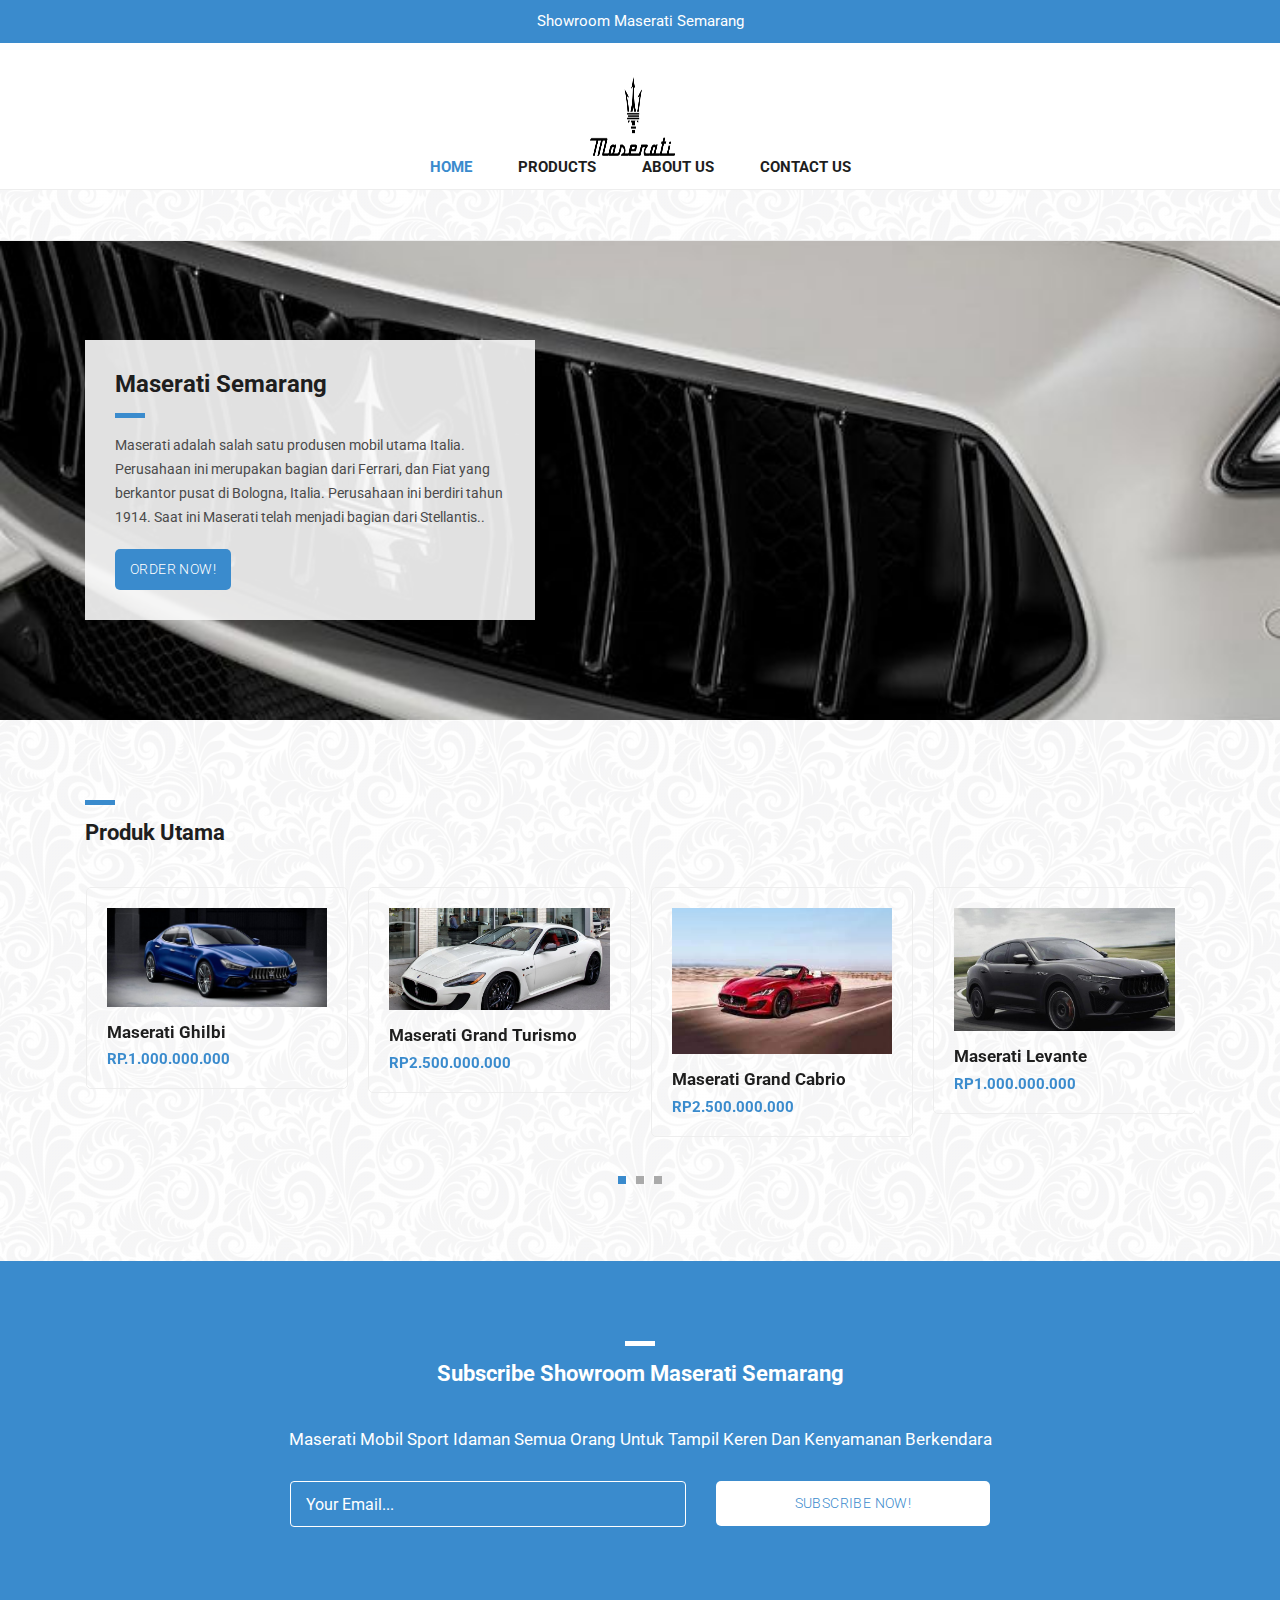
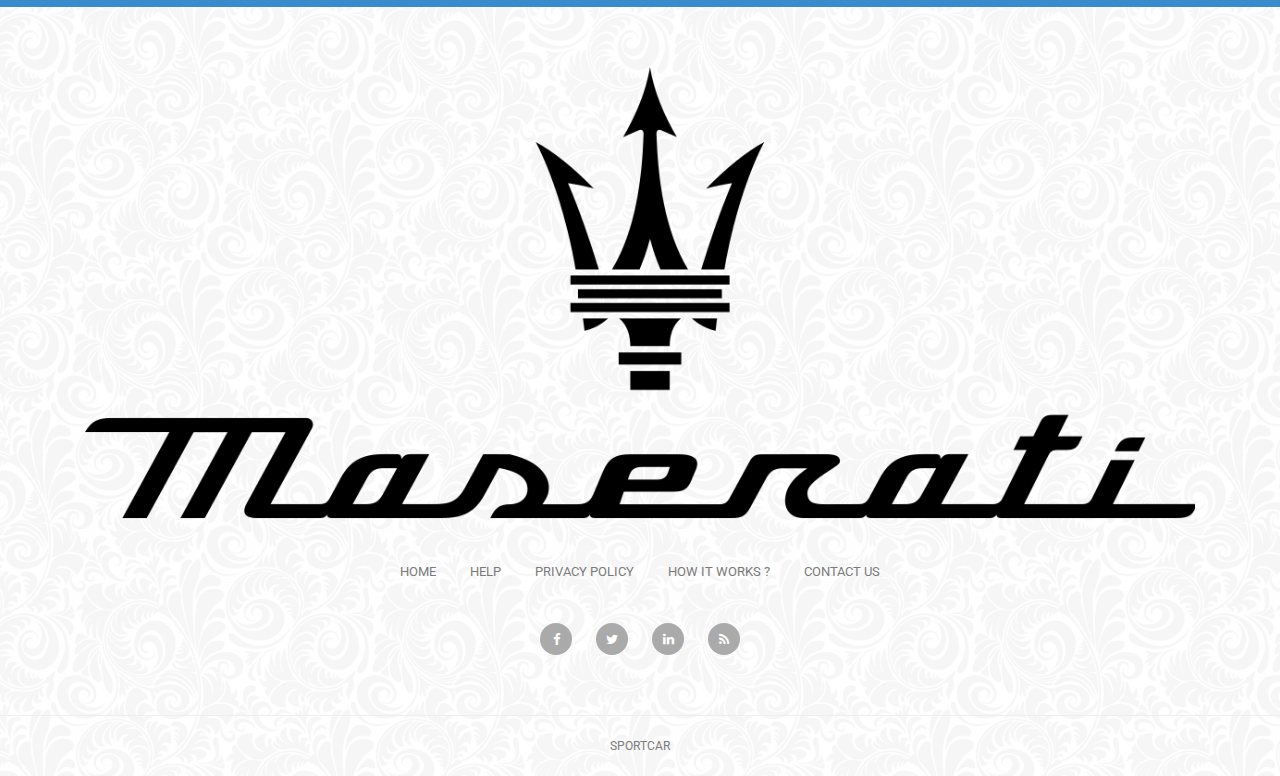
<file: index.html>
<!DOCTYPE html>
<html lang="en">
<body background="assets/images/background-batik-putih-2-300x300-1.png">

  <head>

    <meta charset="utf-8">
    <meta name="viewport" content="width=device-width, initial-scale=1, shrink-to-fit=no">
    <meta name="description" content="">
    <meta name="author" content="">
    <link href="https://fonts.googleapis.com/css?family=Roboto:100,300,400,500,700" rel="stylesheet">

    <title>Page Landing</title>

    <!-- Bootstrap core CSS -->
    <link href="vendor/bootstrap/css/bootstrap.min.css" rel="stylesheet">


    <!-- Additional CSS Files -->
    <link rel="stylesheet" href="assets/css/fontawesome.css">
    <link rel="stylesheet" href="assets/css/tooplate-main.css">
    <link rel="stylesheet" href="assets/css/owl.css">
<!--
Tooplate 2114 Pixie
https://www.tooplate.com/view/2114-pixie
-->
  </head>

  <body>
    
    <!-- Pre Header -->
    <div id="pre-header">
      <div class="container">
        <div class="row">
          <div class="col-md-12">
            <span>Showroom Maserati Semarang</span>
          </div>
        </div>
      </div>
    </div>

    <!-- Navigation -->
    <nav class="navbar navbar-expand-lg navbar-dark bg-dark static-top">
      <div class="container">
        <a class="navbar-brand" href="#"><img src="assets/images/logo.png" alt="" height="80px" width="85"></a>
        <button class="navbar-toggler" type="button" data-toggle="collapse" data-target="#navbarResponsive" aria-controls="navbarResponsive" aria-expanded="false" aria-label="Toggle navigation">
          <span class="navbar-toggler-icon"></span>
        </button>
        <div class="collapse navbar-collapse" id="navbarResponsive">
          <ul class="navbar-nav ml-auto">
            <li class="nav-item active">
              <a class="nav-link" href="index.html">Home
                <span class="sr-only">(current)</span>
              </a>
            </li>
            <li class="nav-item">
              <a class="nav-link" href="products.html">Products</a>
            </li>
            <li class="nav-item">
              <a class="nav-link" href="about.html">About Us</a>
            </li>
            <li class="nav-item">
              <a class="nav-link" href="contact.html">Contact Us</a>
            </li>
          </ul>
        </div>
      </div>
    </nav>

    <!-- Page Content -->
    <!-- Banner Starts Here -->
    <div class="banner">
      <div class="container">
        <div class="row">
          <div class="col-md-12">
            <div class="caption">
              <h2>Maserati Semarang</h2>
              <div class="line-dec"></div>
              <p>Maserati adalah salah satu produsen mobil utama Italia. Perusahaan ini merupakan bagian dari Ferrari, dan Fiat yang berkantor pusat di Bologna, Italia. Perusahaan ini berdiri tahun 1914. Saat ini Maserati telah menjadi bagian dari Stellantis.</a>.</p>
              <div class="main-button">
                <a href="#">Order Now!</a>
              </div>
            </div>
          </div>
        </div>
      </div>
    </div>
	
    <div class="featured-items">
      <div class="container">
        <div class="row">
          <div class="col-md-12">
            <div class="section-heading">
              <div class="line-dec"></div>
              <h1>Produk Utama</h1>
            </div>
          </div>
          <div class="col-md-12">
            <div class="owl-carousel owl-theme">
              <a href="single-product.html">
                <div class="featured-item">
                  <img src="assets/images/item-01.jpeg" alt="Item 1">
                  <h4>Maserati Ghilbi</h4>
                  <h6>RP.1.000.000.000</h6>
                </div>
              </a>
              <a href="single-product.html">
                <div class="featured-item">
                  <img src="assets/images/item-02 (2).jpg" alt="Item 2">
                  <h4>Maserati Grand Turismo</h4>
                  <h6>RP2.500.000.000</h6>
                </div>
              </a>
              <a href="single-product.html">
                <div class="featured-item">
                  <img src="assets/images/item-03 (2).jpg" alt="Item 3"> 
                  <h4>Maserati Grand Cabrio</h4>
                  <h6>RP2.500.000.000</h6>
                </div>
              </a>
              <a href="single-product.html">
                <div class="featured-item">
                  <img src="assets/images/item-04 (2).jpg" alt="Item 4">
                  <h4>Maserati Levante</h4>
                  <h6>RP1.000.000.000</h6>
                </div>
              </a>
              <a href="single-product.html">
                <div class="featured-item">
                  <img src="assets/images/item-05 (2).jpg" alt="Item 5">
                  <h4>Maserati Grand Trofeo</h4>
                  <h6>RP3.000.000.000</h6>
                </div>
              </a>
              <a href="single-product.html">
                <div class="featured-item">
                  <img src="assets/images/item-06 (2).jpg" alt="Item 6">
                  <h4>Maserati MC20</h4>
                  <h6>RP8.000.000.000</h6>
                </div>
              </a>
              <a href="single-product.html">
                <div class="featured-item">
                  <img src="assets/images/item-04 (2).jpg" alt="Item 7">
                  <h4>Maserati Levante</h4>
                  <h6>RP1.000.000.000</h6>
                </div>
              </a>
              <a href="single-product.html">
                <div class="featured-item">
                  <img src="assets/images/item-05 (2).jpg" alt="Item 8">
                  <h4>Maserati Grand Trofeo</h4>
                  <h6>RP3.000.000.000</h6>
                </div>
              </a>
              <a href="single-product.html">
                <div class="featured-item">
                  <img src="assets/images/item-06 (2).jpg" alt="Item 9">
                  <h4>Maserati MC20</h4>
                  <h6>RP.8.000.000.000</h6>
                </div>
              </a>
            </div>
          </div>
        </div>
      </div>
    </div>
    <!-- Featred Ends Here -->


    <!-- Subscribe Form Starts Here -->
    <div class="subscribe-form">
      <div class="container">
        <div class="row">
          <div class="col-md-12">
            <div class="section-heading">
              <div class="line-dec"></div>
              <h1>Subscribe Showroom Maserati Semarang</h1>
            </div>
          </div>
          <div class="col-md-8 offset-md-2">
            <div class="main-content">
              <p>Maserati Mobil Sport Idaman Semua Orang Untuk Tampil Keren Dan Kenyamanan Berkendara</p>
              <div class="container">
                <form id="subscribe" action="" method="get">
                  <div class="row">
                    <div class="col-md-7">
                      <fieldset>
                        <input name="email" type="text" class="form-control" id="email" 
                        onfocus="if(this.value == 'Your Email...') { this.value = ''; }" 
                    	onBlur="if(this.value == '') { this.value = 'Your Email...';}"
                    	value="Your Email..." required="">
                      </fieldset>
                    </div>
                    <div class="col-md-5">
                      <fieldset>
                        <button type="submit" id="form-submit" class="button">Subscribe Now!</button>
                      </fieldset>
                    </div>
                  </div>
                </form>
              </div>
            </div>
          </div>
        </div>
      </div>
    </div>
   
    <div class="footer">
      <div class="container">
        <div class="row">
          <div class="col-md-12">
            <div class="logo">
              <img src="assets/images/logo.png">
            </div>
          </div>
          <div class="col-md-12">
            <div class="footer-menu">
              <ul>
                <li><a href="#">Home</a></li>
                <li><a href="#">Help</a></li>
                <li><a href="#">Privacy Policy</a></li>
                <li><a href="#">How It Works ?</a></li>
                <li><a href="#">Contact Us</a></li>
              </ul>
            </div>
          </div>
          <div class="col-md-12">
            <div class="social-icons">
              <ul>
                <li><a href="#"><i class="fa fa-facebook"></i></a></li>
                <li><a href="#"><i class="fa fa-twitter"></i></a></li>
                <li><a href="#"><i class="fa fa-linkedin"></i></a></li>
                <li><a href="#"><i class="fa fa-rss"></i></a></li>
              </ul>
            </div>
          </div>
        </div>
      </div>
    </div>
    <div class="sub-footer">
      <div class="container">
        <div class="row">
          <div class="col-md-12">
            <div class="copyright-text">
              <p>SportCar 
                </a></p>
            </div>
          </div>
        </div>
      </div>
    </div>
    <!-- Sub Footer Ends Here -->


    <!-- Bootstrap core JavaScript -->
    <script src="vendor/jquery/jquery.min.js"></script>
    <script src="vendor/bootstrap/js/bootstrap.bundle.min.js"></script>


    <!-- Additional Scripts -->
    <script src="assets/js/custom.js"></script>
    <script src="assets/js/owl.js"></script>


    <script language = "text/Javascript"> 
      cleared[0] = cleared[1] = cleared[2] = 0; //set a cleared flag for each field
      function clearField(t){                   //declaring the array outside of the
      if(! cleared[t.id]){                      // function makes it static and global
          cleared[t.id] = 1;  // you could use true and false, but that's more typing
          t.value='';         // with more chance of typos
          t.style.color='#fff';
          }
      }
    </script>


  </body>

</html>
</file>
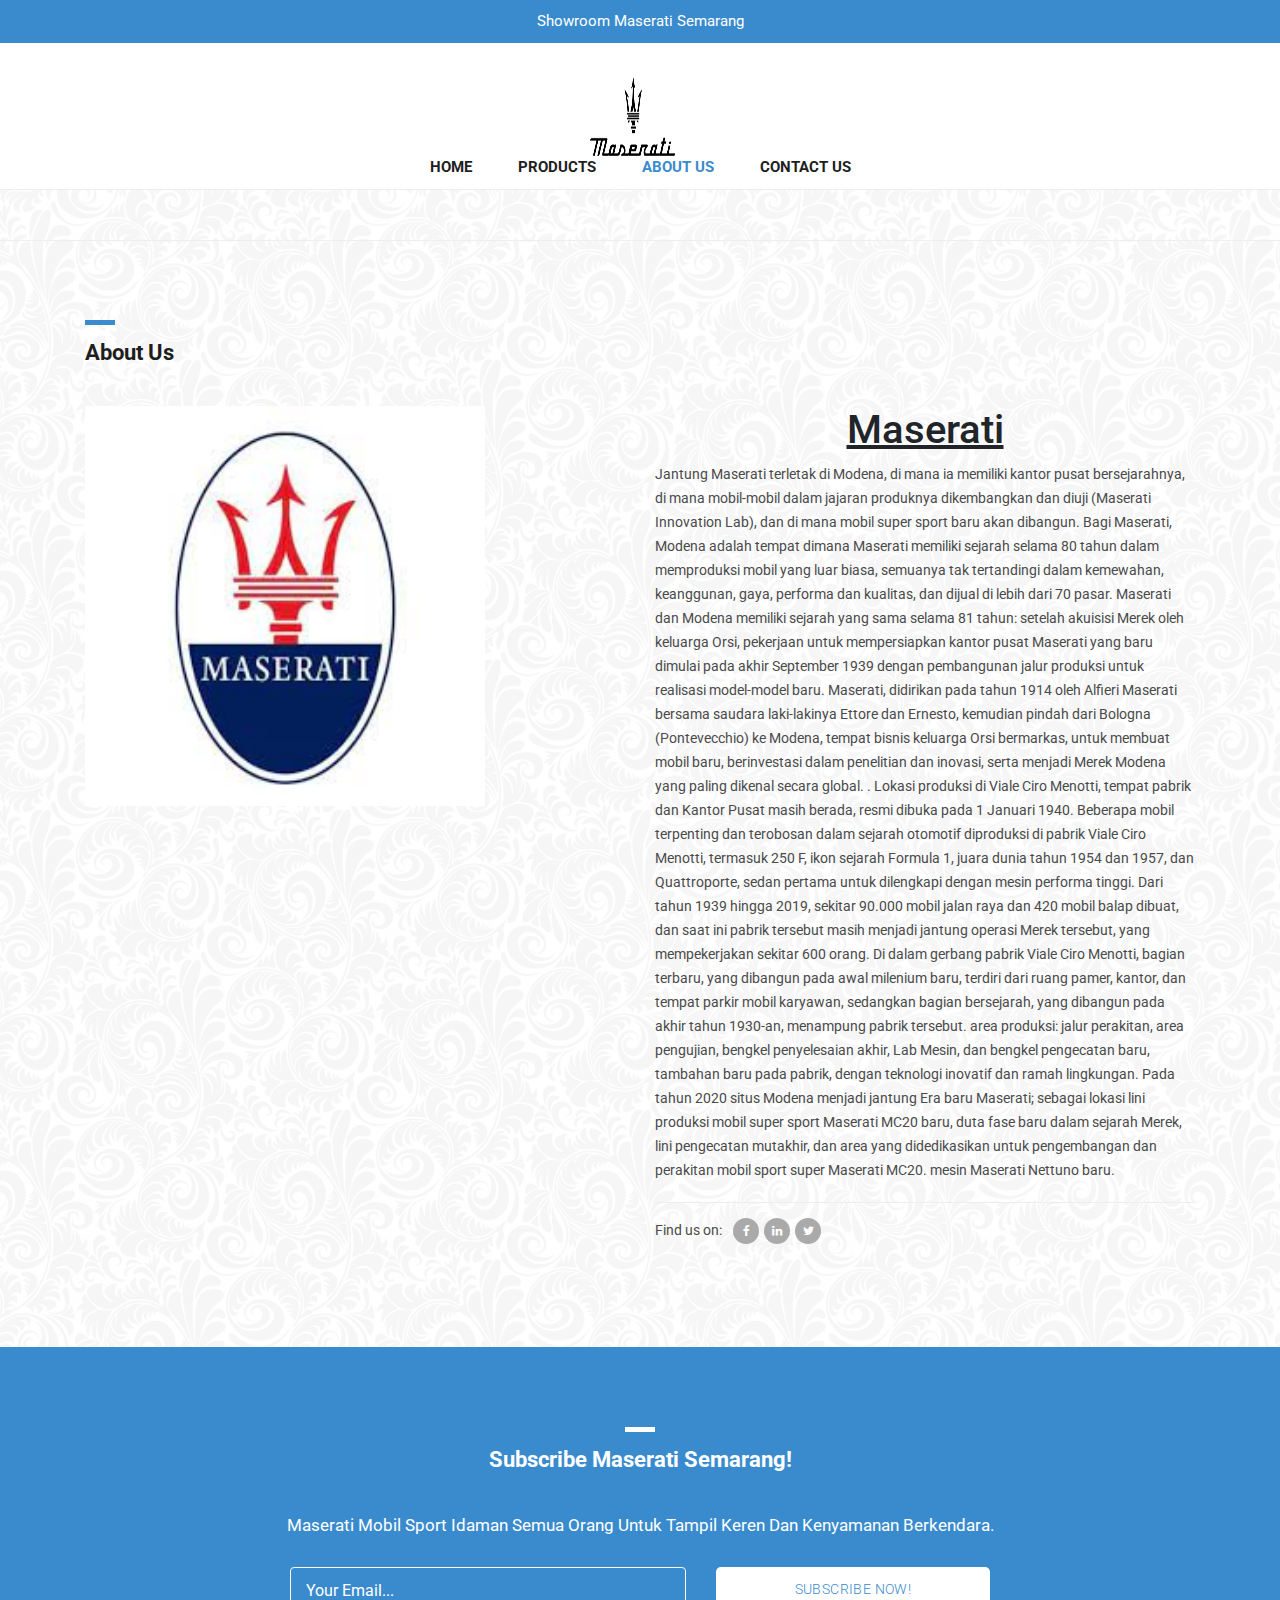
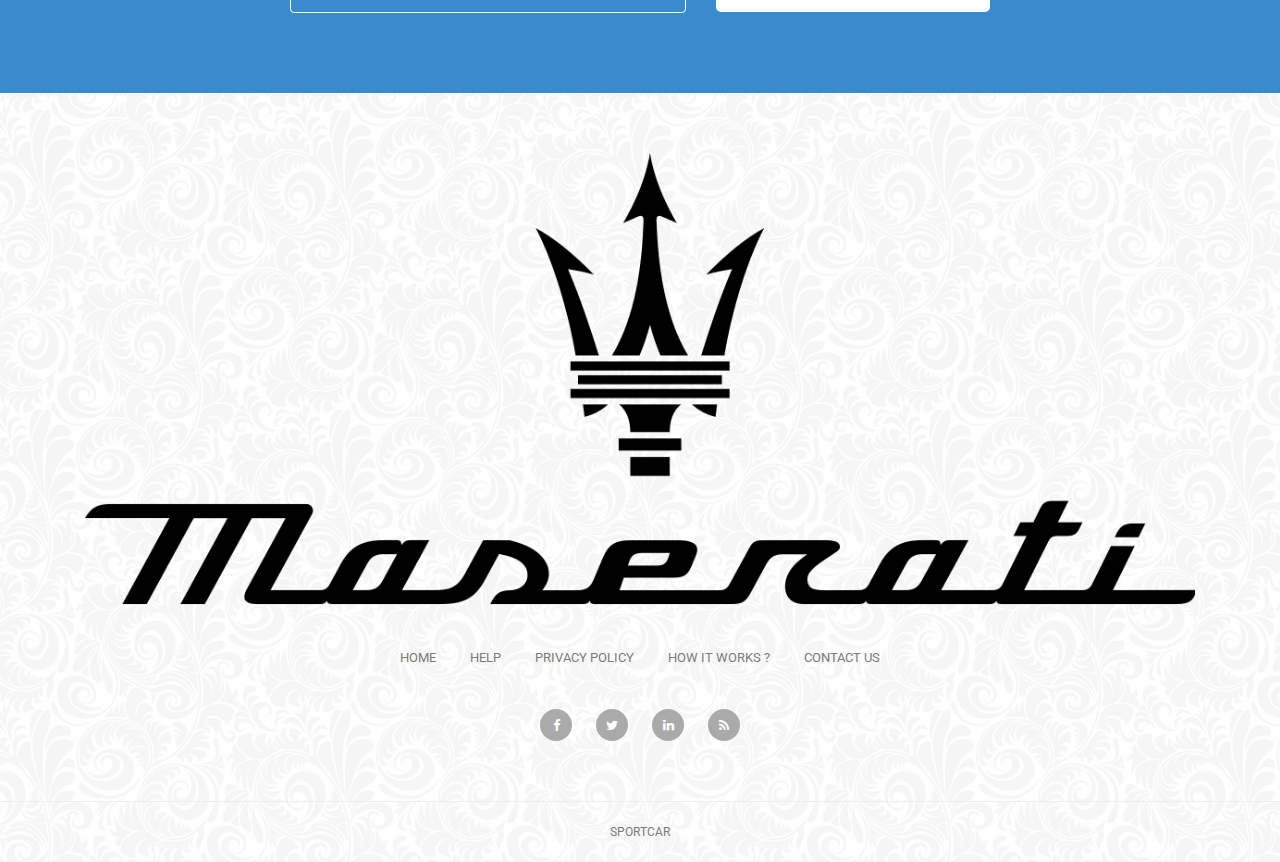
<file: about.html>
<!DOCTYPE html>
<html lang="en">
<body background="assets/images/background-batik-putih-2-300x300-1.png">

  <head>

    <meta charset="utf-8">
    <meta name="viewport" content="width=device-width, initial-scale=1, shrink-to-fit=no">
    <meta name="description" content="">
    <meta name="author" content="">
    <link href="https://fonts.googleapis.com/css?family=Roboto:100,300,400,500,700" rel="stylesheet">

    <title>Page Landing</title>

    <!-- Bootstrap core CSS -->
    <link href="vendor/bootstrap/css/bootstrap.min.css" rel="stylesheet">


    <!-- Additional CSS Files -->
    <link rel="stylesheet" href="assets/css/fontawesome.css">
    <link rel="stylesheet" href="assets/css/tooplate-main.css">
    <link rel="stylesheet" href="assets/css/owl.css">
    <link rel="stylesheet" href="assets/css/flex-slider.css">
<!--
Tooplate 2114 Pixie
https://www.tooplate.com/view/2114-pixie
-->
  </head>

  <body>
    
    <!-- Pre Header -->
    <div id="pre-header">
      <div class="container">
        <div class="row">
          <div class="col-md-12">
            <span>Showroom Maserati Semarang</span>
          </div>
        </div>
      </div>
    </div>

    <!-- Navigation -->
    <nav class="navbar navbar-expand-lg navbar-dark bg-dark static-top">
      <div class="container">
        <a class="navbar-brand" href="#"><img src="assets/images/logo.png" height="80" width="85"></a>
        <button class="navbar-toggler" type="button" data-toggle="collapse" data-target="#navbarResponsive" aria-controls="navbarResponsive" aria-expanded="false" aria-label="Toggle navigation">
          <span class="navbar-toggler-icon"></span>
        </button>
        <div class="collapse navbar-collapse" id="navbarResponsive">
          <ul class="navbar-nav ml-auto">
            <li class="nav-item">
              <a class="nav-link" href="index.html">Home</a>
            </li>
            <li class="nav-item">
              <a class="nav-link" href="products.html">Products
                <span class="sr-only">(current)</span>
              </a>
            </li>
            <li class="nav-item active">
              <a class="nav-link" href="about.html">About Us</a>
              <span class="sr-only">(current)</span>
            </li>
            <li class="nav-item">
              <a class="nav-link" href="contact.html">Contact Us</a>
            </li>
          </ul>
        </div>
      </div>
    </nav>

    <!-- Page Content -->
    <!-- About Page Starts Here -->
    <div class="about-page">
      <div class="container">
        <div class="row">
          <div class="col-md-12">
            <div class="section-heading">
              <div class="line-dec"></div>
              <h1>About Us</h1>
            </div>
          </div>
          <div class="col-md-6">
            <div class="left-image">
              <img src="assets/images/about-us.jpg" height="400" width="400">
            </div>
          </div>
          <div class="col-md-6">
            <div class="right-content">
              <h1><u><center>Maserati</center></u></h1>
			  <p>
Jantung Maserati terletak di Modena, di mana ia memiliki kantor pusat bersejarahnya, di mana mobil-mobil dalam jajaran produknya dikembangkan dan diuji (Maserati Innovation Lab), dan di mana mobil super sport baru akan dibangun. Bagi Maserati, Modena adalah tempat dimana Maserati memiliki sejarah selama 80 tahun dalam memproduksi mobil yang luar biasa, semuanya tak tertandingi dalam kemewahan, keanggunan, gaya, performa dan kualitas, dan dijual di lebih dari 70 pasar.

Maserati dan Modena memiliki sejarah yang sama selama 81 tahun: setelah akuisisi Merek oleh keluarga Orsi, pekerjaan untuk mempersiapkan kantor pusat Maserati yang baru dimulai pada akhir September 1939 dengan pembangunan jalur produksi untuk realisasi model-model baru.

Maserati, didirikan pada tahun 1914 oleh Alfieri Maserati bersama saudara laki-lakinya Ettore dan Ernesto, kemudian pindah dari Bologna (Pontevecchio) ke Modena, tempat bisnis keluarga Orsi bermarkas, untuk membuat mobil baru, berinvestasi dalam penelitian dan inovasi, serta menjadi Merek Modena yang paling dikenal secara global. .

Lokasi produksi di Viale Ciro Menotti, tempat pabrik dan Kantor Pusat masih berada, resmi dibuka pada 1 Januari 1940.

Beberapa mobil terpenting dan terobosan dalam sejarah otomotif diproduksi di pabrik Viale Ciro Menotti, termasuk 250 F, ikon sejarah Formula 1, juara dunia tahun 1954 dan 1957, dan Quattroporte, sedan pertama untuk dilengkapi dengan mesin performa tinggi.

Dari tahun 1939 hingga 2019, sekitar 90.000 mobil jalan raya dan 420 mobil balap dibuat, dan saat ini pabrik tersebut masih menjadi jantung operasi Merek tersebut, yang mempekerjakan sekitar 600 orang.

Di dalam gerbang pabrik Viale Ciro Menotti, bagian terbaru, yang dibangun pada awal milenium baru, terdiri dari ruang pamer, kantor, dan tempat parkir mobil karyawan, sedangkan bagian bersejarah, yang dibangun pada akhir tahun 1930-an, menampung pabrik tersebut. area produksi: jalur perakitan, area pengujian, bengkel penyelesaian akhir, Lab Mesin, dan bengkel pengecatan baru, tambahan baru pada pabrik, dengan teknologi inovatif dan ramah lingkungan.

Pada tahun 2020 situs Modena menjadi jantung Era baru Maserati; sebagai lokasi lini produksi mobil super sport Maserati MC20 baru, duta fase baru dalam sejarah Merek, lini pengecatan mutakhir, dan area yang didedikasikan untuk pengembangan dan perakitan mobil sport super Maserati MC20. mesin Maserati Nettuno baru.</p>
             
              <div class="share">
                <h6>Find us on: <span><a href="#"><i class="fa fa-facebook"></i></a><a href="#"><i class="fa fa-linkedin"></i></a><a href="#"><i class="fa fa-twitter"></i></a></span></h6>
              </div>
            </div>
          </div>
        </div>
      </div>
    </div>
    <!-- About Page Ends Here -->

    <!-- Subscribe Form Starts Here -->
    <div class="subscribe-form">
      <div class="container">
        <div class="row">
          <div class="col-md-12">
            <div class="section-heading">
              <div class="line-dec"></div>
              <h1>Subscribe Maserati Semarang!</h1>
            </div>
          </div>
          <div class="col-md-8 offset-md-2">
            <div class="main-content">
              <p>Maserati Mobil Sport Idaman Semua Orang Untuk Tampil Keren Dan Kenyamanan Berkendara.</p>
              <div class="container">
                <form id="subscribe" action="" method="get">
                  <div class="row">
                    <div class="col-md-7">
                      <fieldset>
                        <input name="email" type="text" class="form-control" id="email" 
                        onfocus="if(this.value == 'Your Email...') { this.value = ''; }" 
                    	onBlur="if(this.value == '') { this.value = 'Your Email...';}"
                    	value="Your Email..." required="">
                      </fieldset>
                    </div>
                    <div class="col-md-5">
                      <fieldset>
                        <button type="submit" id="form-submit" class="button">Subscribe Now!</button>
                      </fieldset>
                    </div>
                  </div>
                </form>
              </div>
            </div>
          </div>
        </div>
      </div>
    </div>
    <!-- Subscribe Form Ends Here -->


    
    <!-- Footer Starts Here -->
    <div class="footer">
      <div class="container">
        <div class="row">
          <div class="col-md-12">
            <div class="logo">
              <img src="assets/images/logo.png">
            </div>
          </div>
          <div class="col-md-12">
            <div class="footer-menu">
              <ul>
                <li><a href="#">Home</a></li>
                <li><a href="#">Help</a></li>
                <li><a href="#">Privacy Policy</a></li>
                <li><a href="#">How It Works ?</a></li>
                <li><a href="#">Contact Us</a></li>
              </ul>
            </div>
          </div>
          <div class="col-md-12">
            <div class="social-icons">
              <ul>
                <li><a href="#"><i class="fa fa-facebook"></i></a></li>
                <li><a href="#"><i class="fa fa-twitter"></i></a></li>
                <li><a href="#"><i class="fa fa-linkedin"></i></a></li>
                <li><a href="#"><i class="fa fa-rss"></i></a></li>
              </ul>
            </div>
          </div>
        </div>
      </div>
    </div>
    <!-- Footer Ends Here -->


    <!-- Sub Footer Starts Here -->
    <div class="sub-footer">
      <div class="container">
        <div class="row">
          <div class="col-md-12">
            <div class="copyright-text">
              <p>SPORTCAR</a></p>
            </div>
          </div>
        </div>
      </div>
    </div>
    <!-- Sub Footer Ends Here -->


    <!-- Bootstrap core JavaScript -->
    <script src="vendor/jquery/jquery.min.js"></script>
    <script src="vendor/bootstrap/js/bootstrap.bundle.min.js"></script>


    <!-- Additional Scripts -->
    <script src="assets/js/custom.js"></script>
    <script src="assets/js/owl.js"></script>
    <script src="assets/js/isotope.js"></script>
    <script src="assets/js/flex-slider.js"></script>


    <script language = "text/Javascript"> 
      cleared[0] = cleared[1] = cleared[2] = 0; //set a cleared flag for each field
      function clearField(t){                   //declaring the array outside of the
      if(! cleared[t.id]){                      // function makes it static and global
          cleared[t.id] = 1;  // you could use true and false, but that's more typing
          t.value='';         // with more chance of typos
          t.style.color='#fff';
          }
      }
    </script>


  </body>

</html>
</file>
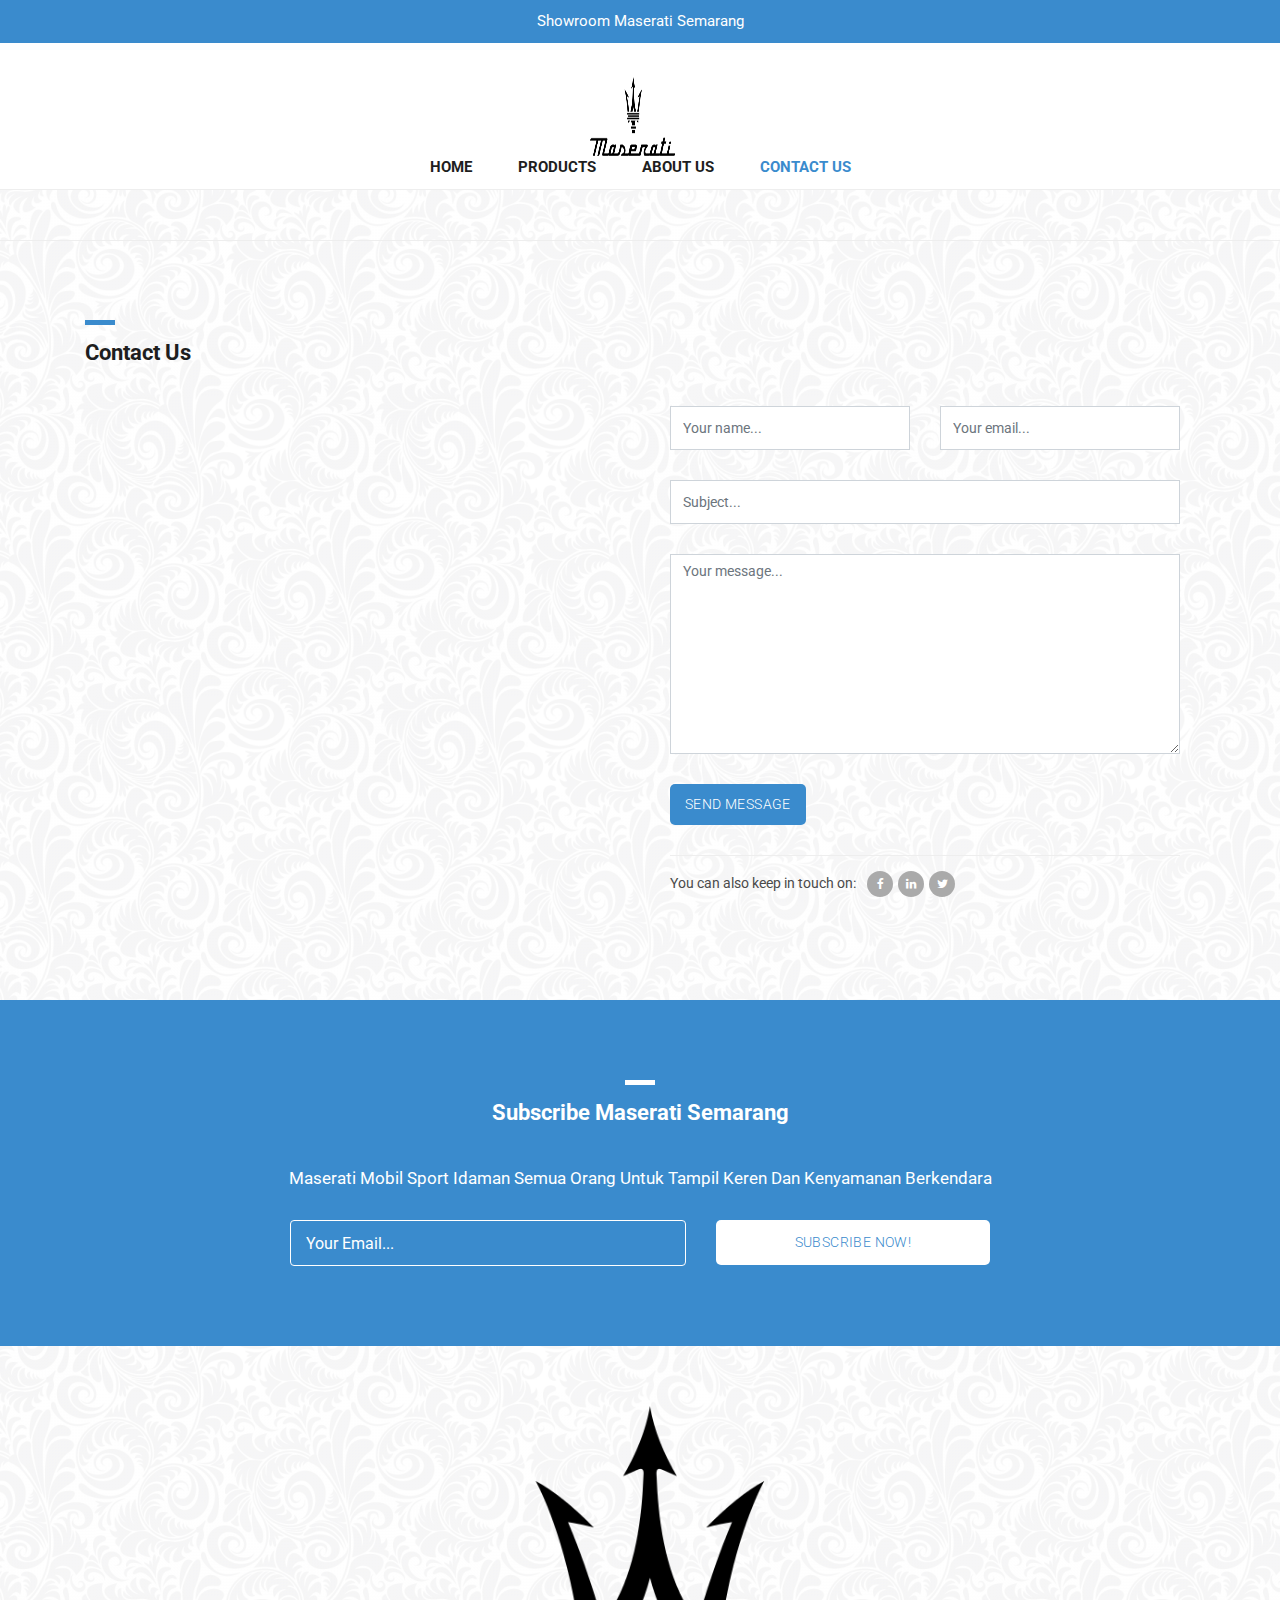
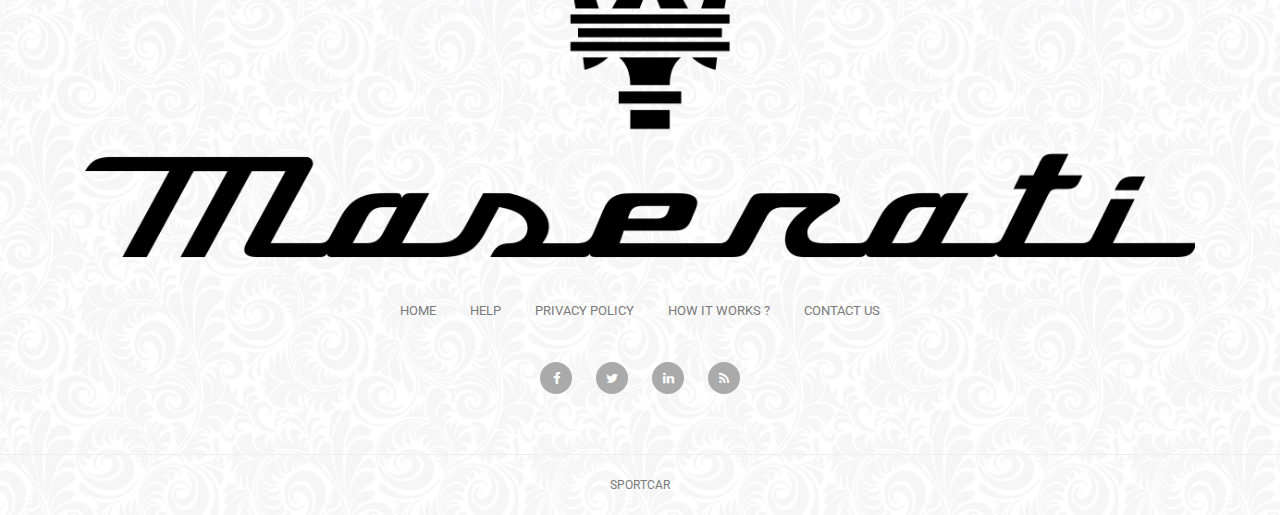
<file: contact.html>
<!DOCTYPE html>
<html lang="en">
<body background="assets/images/background-batik-putih-2-300x300-1.png">

  <head>

    <meta charset="utf-8">
    <meta name="viewport" content="width=device-width, initial-scale=1, shrink-to-fit=no">
    <meta name="description" content="">
    <meta name="author" content="">
    <link href="https://fonts.googleapis.com/css?family=Roboto:100,300,400,500,700" rel="stylesheet">

    <title>Page Landing</title>

    <!-- Bootstrap core CSS -->
    <link href="vendor/bootstrap/css/bootstrap.min.css" rel="stylesheet">


    <!-- Additional CSS Files -->
    <link rel="stylesheet" href="assets/css/fontawesome.css">
    <link rel="stylesheet" href="assets/css/tooplate-main.css">
    <link rel="stylesheet" href="assets/css/owl.css">
    <link rel="stylesheet" href="assets/css/flex-slider.css">
<!--
Tooplate 2114 Pixie
https://www.tooplate.com/view/2114-pixie
-->
  </head>

  <body>
    
    <!-- Pre Header -->
    <div id="pre-header">
      <div class="container">
        <div class="row">
          <div class="col-md-12">
            <span>Showroom Maserati Semarang</span>
          </div>
        </div>
      </div>
    </div>

    <!-- Navigation -->
    <nav class="navbar navbar-expand-lg navbar-dark bg-dark static-top">
      <div class="container">
        <a class="navbar-brand" href="#"><img src="assets/images/logo.png" alt="" height="80px" width="85"></a>
        <button class="navbar-toggler" type="button" data-toggle="collapse" data-target="#navbarResponsive" aria-controls="navbarResponsive" aria-expanded="false" aria-label="Toggle navigation">
          <span class="navbar-toggler-icon"></span>
        </button>
        <div class="collapse navbar-collapse" id="navbarResponsive">
          <ul class="navbar-nav ml-auto">
            <li class="nav-item">
              <a class="nav-link" href="index.html">Home</a>
            </li>
            <li class="nav-item">
              <a class="nav-link" href="products.html">Products
                <span class="sr-only">(current)</span>
              </a>
            </li>
            <li class="nav-item">
              <a class="nav-link" href="about.html">About Us</a>
            </li>
            <li class="nav-item active">
              <a class="nav-link" href="contact.html">Contact Us</a>
              <span class="sr-only">(current)</span>
            </li>
          </ul>
        </div>
      </div>
    </nav>

    
    <div class="contact-page">
      <div class="container">
        <div class="row">
          <div class="col-md-12">
            <div class="section-heading">
              <div class="line-dec"></div>
              <h1>Contact Us</h1>
            </div>
          </div>
          <div class="col-md-6">
            <div id="map">
            		
<iframe src="https://www.google.com/maps/embed?pb=!1m18!1m12!1m3!1d3960.328447494558!2d110.40205357499691!3d-6.970523293030104!2m3!1f0!2f0!3f0!3m2!1i1024!2i768!4f13.1!3m3!1m2!1s0x2e70f4b67a8b12d1%3A0x6768ce217f29cd26!2sLapangan%20Sentyaki!5e0!3m2!1sid!2sid!4v1699101096048!5m2!1sid!2sid" width="100%" height="500px" frameborder="0" style="border:0" allowfullscreen></iframe>
            </div>
          </div>
          <div class="col-md-6">
            <div class="right-content">
              <div class="container">
                <form id="contact" action="" method="post">
                  <div class="row">
                    <div class="col-md-6">
                      <fieldset>
                        <input name="name" type="text" class="form-control" id="name" placeholder="Your name..." required="">
                      </fieldset>
                    </div>
                    <div class="col-md-6">
                      <fieldset>
                        <input name="email" type="text" class="form-control" id="email" placeholder="Your email..." required="">
                      </fieldset>
                    </div>
                    <div class="col-md-12">
                      <fieldset>
                        <input name="subject" type="text" class="form-control" id="subject" placeholder="Subject..." required="">
                      </fieldset>
                    </div>
                    <div class="col-md-12">
                      <fieldset>
                        <textarea name="message" rows="6" class="form-control" id="message" placeholder="Your message..." required=""></textarea>
                      </fieldset>
                    </div>
                    <div class="col-md-12">
                      <fieldset>
                        <button type="submit" id="form-submit" class="button">Send Message</button>
                      </fieldset>
                    </div>
                    <div class="col-md-12">
                      <div class="share">
                        <h6>You can also keep in touch on: <span><a href="#"><i class="fa fa-facebook"></i></a><a href="#"><i class="fa fa-linkedin"></i></a><a href="#"><i class="fa fa-twitter"></i></a></span></h6>
                      </div>
                    </div>
                  </div>
                </form>
              </div>
            </div>
          </div>
        </div>
      </div>
    </div>
    <!-- About Page Ends Here -->

    <!-- Subscribe Form Starts Here -->
    <div class="subscribe-form">
      <div class="container">
        <div class="row">
          <div class="col-md-12">
            <div class="section-heading">
              <div class="line-dec"></div>
              <h1>Subscribe Maserati Semarang</h1>
            </div>
          </div>
          <div class="col-md-8 offset-md-2">
            <div class="main-content">
              <p>Maserati Mobil Sport Idaman Semua Orang Untuk Tampil Keren Dan Kenyamanan Berkendara</p>
              <div class="container">
                <form id="subscribe" action="" method="get">
                  <div class="row">
                    <div class="col-md-7">
                      <fieldset>
                        <input name="email" type="text" class="form-control" id="email" 
                        onfocus="if(this.value == 'Your Email...') { this.value = ''; }" 
                    	onBlur="if(this.value == '') { this.value = 'Your Email...';}"
                    	value="Your Email..." required="">
                      </fieldset>
                    </div>
                    <div class="col-md-5">
                      <fieldset>
                        <button type="submit" id="form-submit" class="button">Subscribe Now!</button>
                      </fieldset>
                    </div>
                  </div>
                </form>
              </div>
            </div>
          </div>
        </div>
      </div>
    </div>
    <!-- Subscribe Form Ends Here -->


    
    <!-- Footer Starts Here -->
    <div class="footer">
      <div class="container">
        <div class="row">
          <div class="col-md-12">
            <div class="logo">
              <img src="assets/images/logo.png">
            </div>
          </div>
          <div class="col-md-12">
            <div class="footer-menu">
              <ul>
                <li><a href="#">Home</a></li>
                <li><a href="#">Help</a></li>
                <li><a href="#">Privacy Policy</a></li>
                <li><a href="#">How It Works ?</a></li>
                <li><a href="#">Contact Us</a></li>
              </ul>
            </div>
          </div>
          <div class="col-md-12">
            <div class="social-icons">
              <ul>
                <li><a href="#"><i class="fa fa-facebook"></i></a></li>
                <li><a href="#"><i class="fa fa-twitter"></i></a></li>
                <li><a href="#"><i class="fa fa-linkedin"></i></a></li>
                <li><a href="#"><i class="fa fa-rss"></i></a></li>
              </ul>
            </div>
          </div>
        </div>
      </div>
    </div>
    <div class="sub-footer">
      <div class="container">
        <div class="row">
          <div class="col-md-12">
            <div class="copyright-text">
              <p>SPORTCAR</a></p>
            </div>
          </div>
        </div>
      </div>
    </div>
    <script src="vendor/jquery/jquery.min.js"></script>
    <script src="vendor/bootstrap/js/bootstrap.bundle.min.js"></script>


    <!-- Additional Scripts -->
    <script src="assets/js/custom.js"></script>
    <script src="assets/js/owl.js"></script>
    <script src="assets/js/isotope.js"></script>
    <script src="assets/js/flex-slider.js"></script>


    <script language = "text/Javascript"> 
      cleared[0] = cleared[1] = cleared[2] = 0; //set a cleared flag for each field
      function clearField(t){                   //declaring the array outside of the
      if(! cleared[t.id]){                      // function makes it static and global
          cleared[t.id] = 1;  // you could use true and false, but that's more typing
          t.value='';         // with more chance of typos
          t.style.color='#fff';
          }
      }
    </script>


  </body>

</html>
</file>
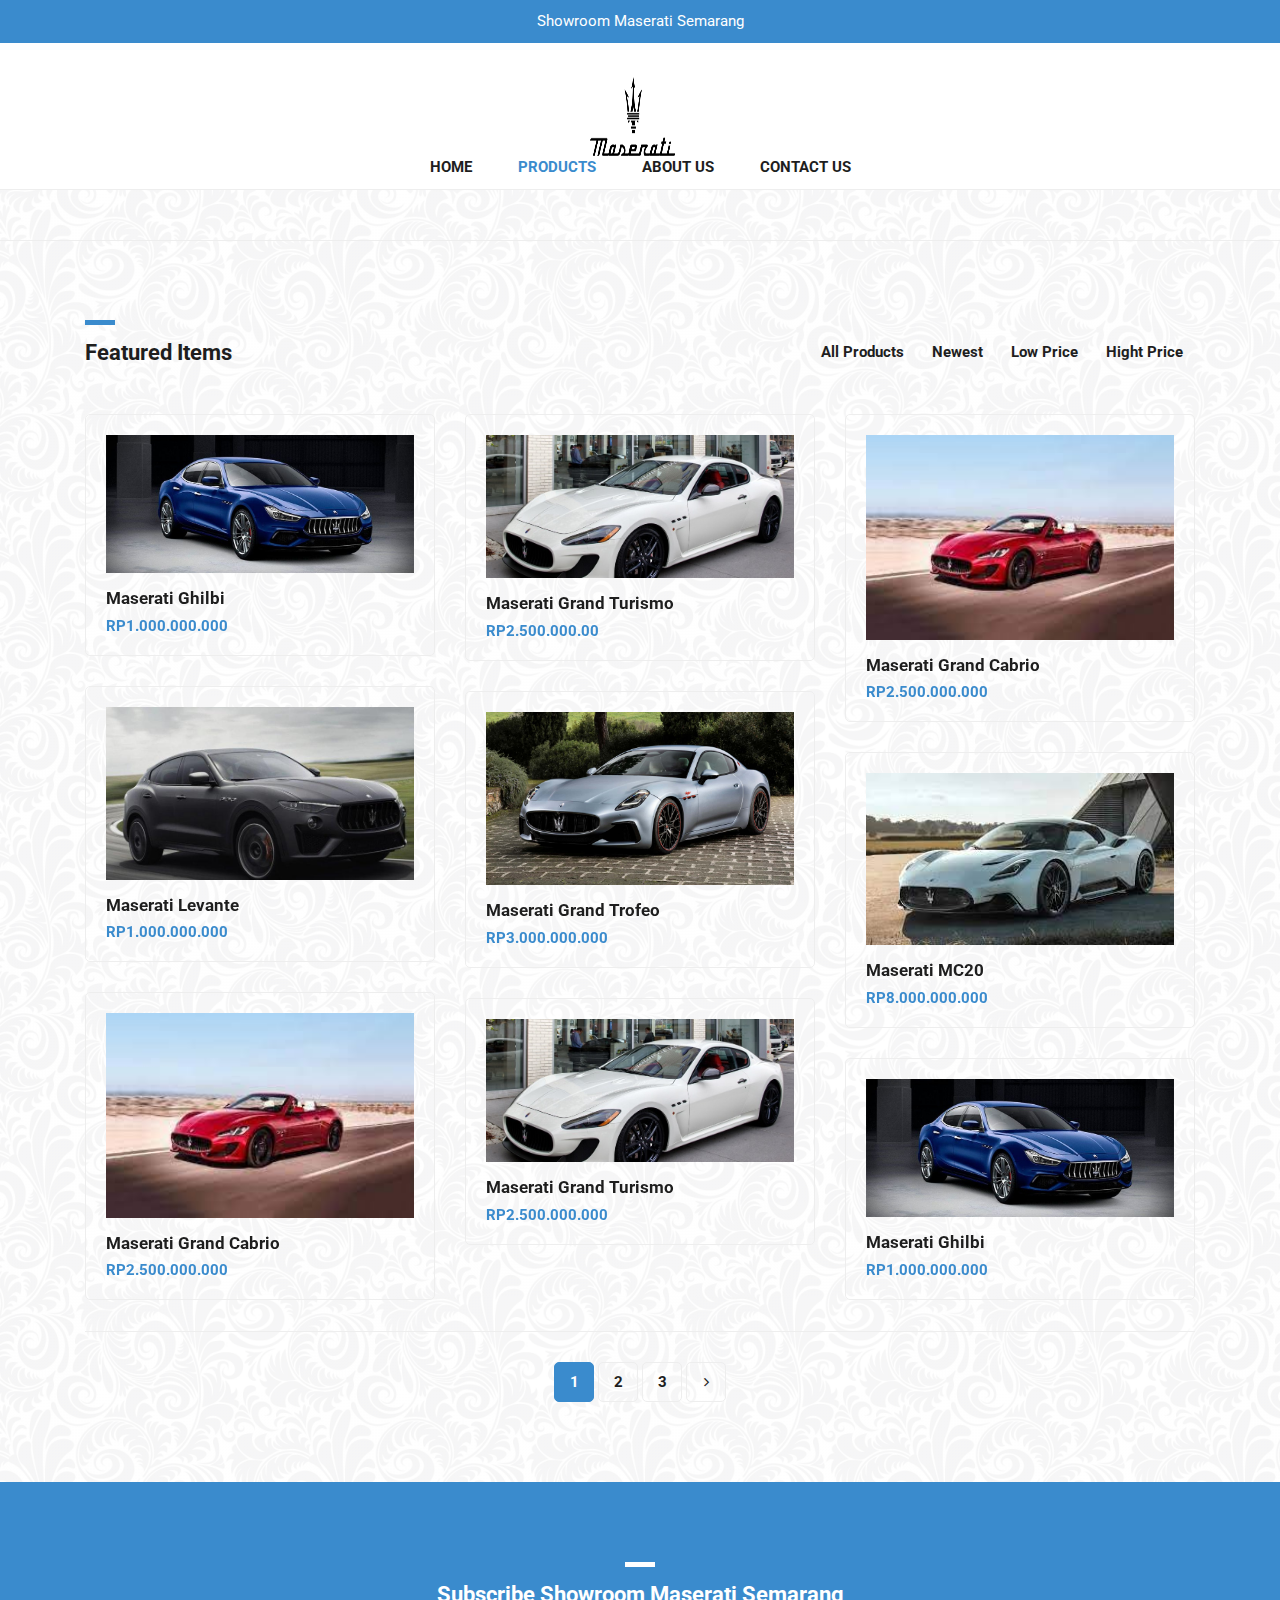
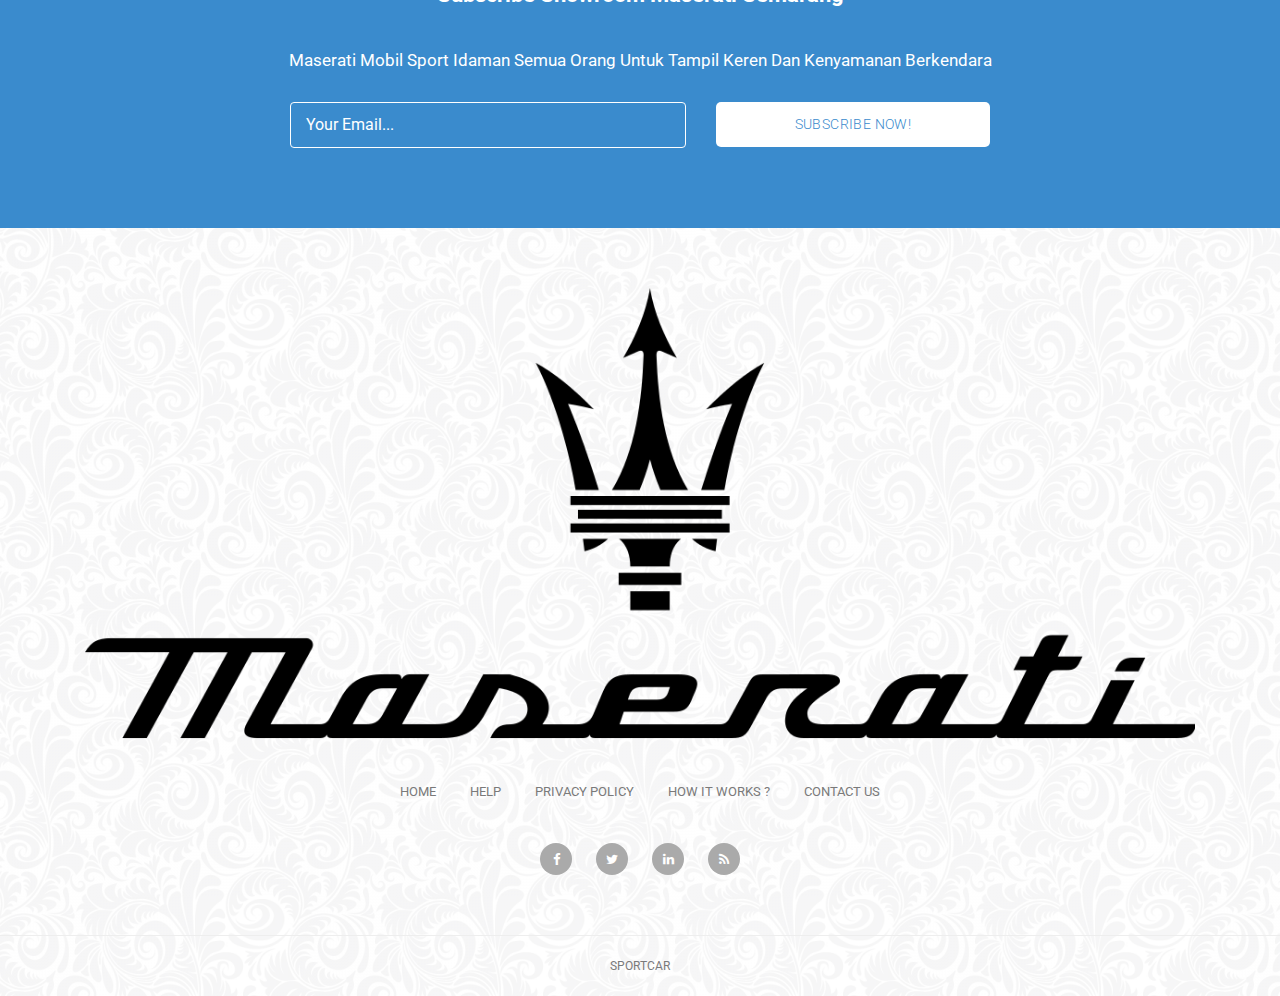
<file: products.html>
<!DOCTYPE html>
<html lang="en">
<body background="assets/images/background-batik-putih-2-300x300-1.png">

  <head>

    <meta charset="utf-8">
    <meta name="viewport" content="width=device-width, initial-scale=1, shrink-to-fit=no">
    <meta name="description" content="">
    <meta name="author" content="">
    <link href="https://fonts.googleapis.com/css?family=Roboto:100,300,400,500,700" rel="stylesheet">

    <title>Page Landing</title>

    
    <link href="vendor/bootstrap/css/bootstrap.min.css" rel="stylesheet">


    
    <link rel="stylesheet" href="assets/css/fontawesome.css">
    <link rel="stylesheet" href="assets/css/tooplate-main.css">
    <link rel="stylesheet" href="assets/css/owl.css">

  </head>

  <body>
    
    
    <div id="pre-header">
      <div class="container">
        <div class="row">
          <div class="col-md-12">
            <span>Showroom Maserati Semarang</span>
          </div>
        </div>
      </div>
    </div>

    
    <nav class="navbar navbar-expand-lg navbar-dark bg-dark static-top">
      <div class="container">
        <a class="navbar-brand" href="#"><img src="assets/images/logo.png" height="80" width="85"></a>
        <button class="navbar-toggler" type="button" data-toggle="collapse" data-target="#navbarResponsive" aria-controls="navbarResponsive" aria-expanded="false" aria-label="Toggle navigation">
          <span class="navbar-toggler-icon"></span>
        </button>
        <div class="collapse navbar-collapse" id="navbarResponsive">
          <ul class="navbar-nav ml-auto">
            <li class="nav-item">
              <a class="nav-link" href="index.html">Home</a>
            </li>
            <li class="nav-item active">
              <a class="nav-link" href="products.html">Products
                <span class="sr-only">(current)</span>
              </a>
            </li>
            <li class="nav-item">
              <a class="nav-link" href="about.html">About Us</a>
            </li>
            <li class="nav-item">
              <a class="nav-link" href="contact.html">Contact Us</a>
            </li>
          </ul>
        </div>
      </div>
    </nav>

  
    <div class="featured-page">
      <div class="container">
        <div class="row">
          <div class="col-md-4 col-sm-12">
            <div class="section-heading">
              <div class="line-dec"></div>
              <h1>Featured Items</h1>
            </div>
          </div>
          <div class="col-md-8 col-sm-12">
            <div id="filters" class="button-group">
              <button class="btn btn-primary" data-filter="*">All Products</button>
              <button class="btn btn-primary" data-filter=".new">Newest</button>
              <button class="btn btn-primary" data-filter=".low">Low Price</button>
              <button class="btn btn-primary" data-filter=".high">Hight Price</button>
            </div>
          </div>
        </div>
      </div>
    </div>
  
    <div class="featured container no-gutter">

        <div class="row posts">
            <div id="1" class="item new col-md-4">
              <a href="single-product.html">
                <div class="featured-item">
                  <img src="assets/images/product-01.jpeg" alt="">
                  <h4>Maserati Ghilbi</h4>
                  <h6>RP1.000.000.000</h6>
                </div>
              </a>
            </div>
            <div id="2" class="item high col-md-4">
              <a href="single-product.html">
                <div class="featured-item">
                  <img src="assets/images/product-02 (2).jpg" alt="">
                  <h4>Maserati Grand Turismo</h4>
                  <h6>RP2.500.000.00</h6>
                </div>
              </a>
            </div>
            <div id="3" class="item low col-md-4">
              <a href="single-product.html">
                <div class="featured-item">
                  <img src="assets/images/product-03 (2).jpg" alt="">
                  <h4>Maserati Grand Cabrio</h4>
                  <h6>RP2.500.000.000</h6>
                </div>
              </a>
            </div>
            <div id="4" class="item low col-md-4">
              <a href="single-product.html">
                <div class="featured-item">
                  <img src="assets/images/product-04 (2).jpg" alt="">
                  <h4>Maserati Levante</h4>
                  <h6>RP1.000.000.000</h6>
                </div>
              </a>
            </div>
            <div id="5" class="item new high col-md-4">
              <a href="single-product.html">
                <div class="featured-item">
                  <img src="assets/images/product-05 (2).jpg" alt="">
                  <h4>Maserati Grand Trofeo</h4>
                  <h6>RP3.000.000.000</h6>
                </div>
              </a>
            </div>
            <div id="6" class="item new col-md-4">
              <a href="single-product.html">
                <div class="featured-item">
                  <img src="assets/images/product-06 (2).jpg" alt="">
                  <h4>Maserati MC20</h4>
                  <h6>RP8.000.000.000</h6>
                </div>
              </a>
            </div>
            <div id="7" class="item new high col-md-4">
              <a href="single-product.html">
                <div class="featured-item">
                  <img src="assets/images/product-03 (2).jpg" alt="">
                  <h4>Maserati Grand Cabrio</h4>
                  <h6>RP2.500.000.000</h6>
                </div>
              </a>
            </div>
            <div id="8" class="item low new col-md-4">
              <a href="single-product.html">
                <div class="featured-item">
                  <img src="assets/images/product-02 (2).jpg" alt="">
                  <h4>Maserati Grand Turismo</h4>
                  <h6>RP2.500.000.000</h6>
                </div>
              </a>
            </div>
            <div id="9" class="item new col-md-4">
              <a href="single-product.html">
                <div class="featured-item">
                  <img src="assets/images/product-01.jpeg" alt="">
                  <h4>Maserati Ghilbi</h4>
                  <h6>RP1.000.000.000</h6>
                </div>
              </a>
            </div>
        </div>
    </div>

    <div class="page-navigation">
      <div class="container">
        <div class="row">
          <div class="col-md-12">
            <ul>
              <li class="current-page"><a href="#">1</a></li>
              <li><a href="#">2</a></li>
              <li><a href="#">3</a></li>
              <li><a href="#"><i class="fa fa-angle-right"></i></a></li>
            </ul>
          </div>
        </div>
      </div>
    </div>
    
    <div class="subscribe-form">
      <div class="container">
        <div class="row">
          <div class="col-md-12">
            <div class="section-heading">
              <div class="line-dec"></div>
              <h1>Subscribe Showroom Maserati Semarang</h1>
            </div>
          </div>
          <div class="col-md-8 offset-md-2">
            <div class="main-content">
              <p>Maserati Mobil Sport Idaman Semua Orang Untuk Tampil Keren Dan Kenyamanan Berkendara</p>
              <div class="container">
                <form id="subscribe" action="" method="get">
                  <div class="row">
                    <div class="col-md-7">
                      <fieldset>
                        <input name="email" type="text" class="form-control" id="email" 
                        onfocus="if(this.value == 'Your Email...') { this.value = ''; }" 
                    	onBlur="if(this.value == '') { this.value = 'Your Email...';}"
                    	value="Your Email..." required="">
                      </fieldset>
                    </div>
                    <div class="col-md-5">
                      <fieldset>
                        <button type="submit" id="form-submit" class="button">Subscribe Now!</button>
                      </fieldset>
                    </div>
                  </div>
                </form>
              </div>
            </div>
          </div>
        </div>
      </div>
    </div>
    
    <div class="footer">
      <div class="container">
        <div class="row">
          <div class="col-md-12">
            <div class="logo">
              <img src="assets/images/logo.png">
            </div>
          </div>
          <div class="col-md-12">
            <div class="footer-menu">
              <ul>
                <li><a href="#">Home</a></li>
                <li><a href="#">Help</a></li>
                <li><a href="#">Privacy Policy</a></li>
                <li><a href="#">How It Works ?</a></li>
                <li><a href="#">Contact Us</a></li>
              </ul>
            </div>
          </div>
          <div class="col-md-12">
            <div class="social-icons">
              <ul>
                <li><a href="#"><i class="fa fa-facebook"></i></a></li>
                <li><a href="#"><i class="fa fa-twitter"></i></a></li>
                <li><a href="#"><i class="fa fa-linkedin"></i></a></li>
                <li><a href="#"><i class="fa fa-rss"></i></a></li>
              </ul>
            </div>
          </div>
        </div>
      </div>
    </div>
   
    <div class="sub-footer">
      <div class="container">
        <div class="row">
          <div class="col-md-12">
            <div class="copyright-text">
              <p>SportCar</a></p>
            </div>
          </div>
        </div>
      </div>
    </div>
    
    <script src="vendor/jquery/jquery.min.js"></script>
    <script src="vendor/bootstrap/js/bootstrap.bundle.min.js"></script>


    <script src="assets/js/custom.js"></script>
    <script src="assets/js/owl.js"></script>
    <script src="assets/js/isotope.js"></script>


    <script language = "text/Javascript"> 
      cleared[0] = cleared[1] = cleared[2] = 0; 
      function clearField(t){                   
      if(! cleared[t.id]){                      
          cleared[t.id] = 1;  
          t.value='';         
          t.style.color='#fff';
          }
      }
    </script>


  </body>

</html>
</file>
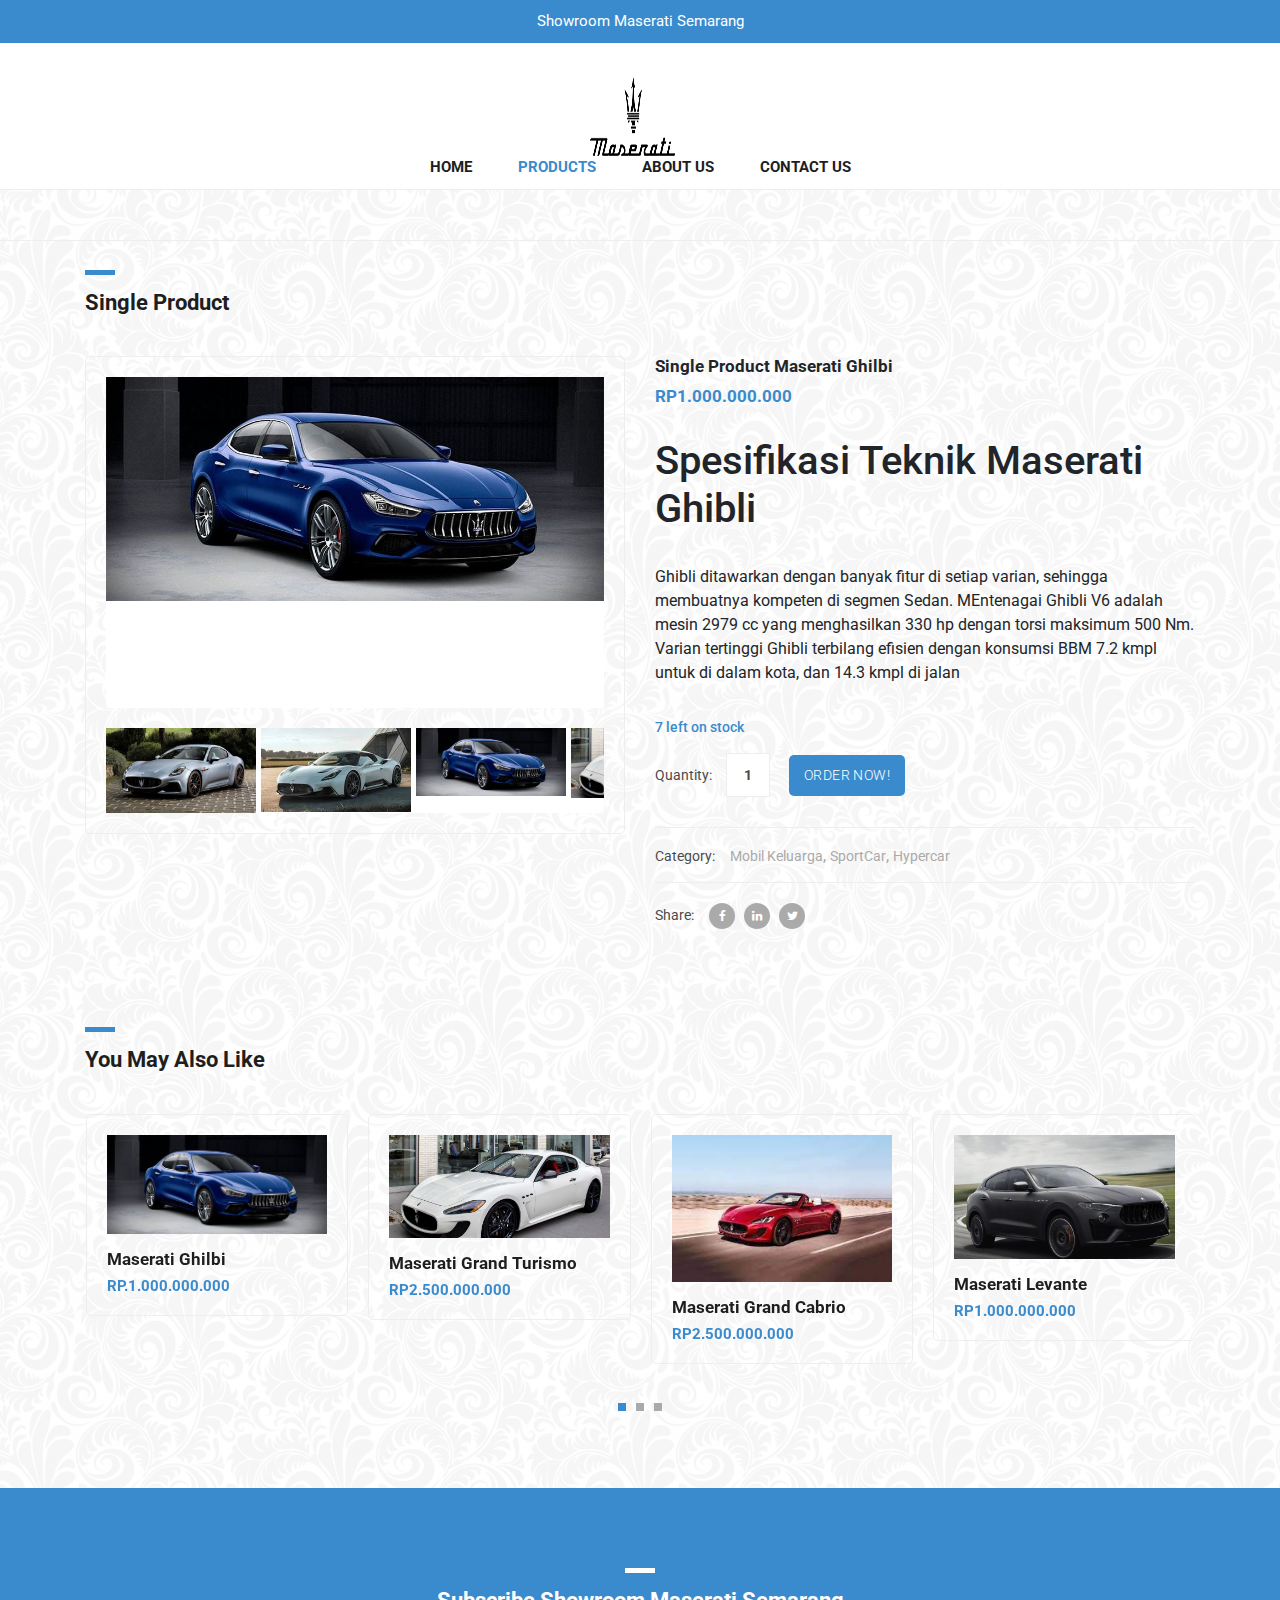
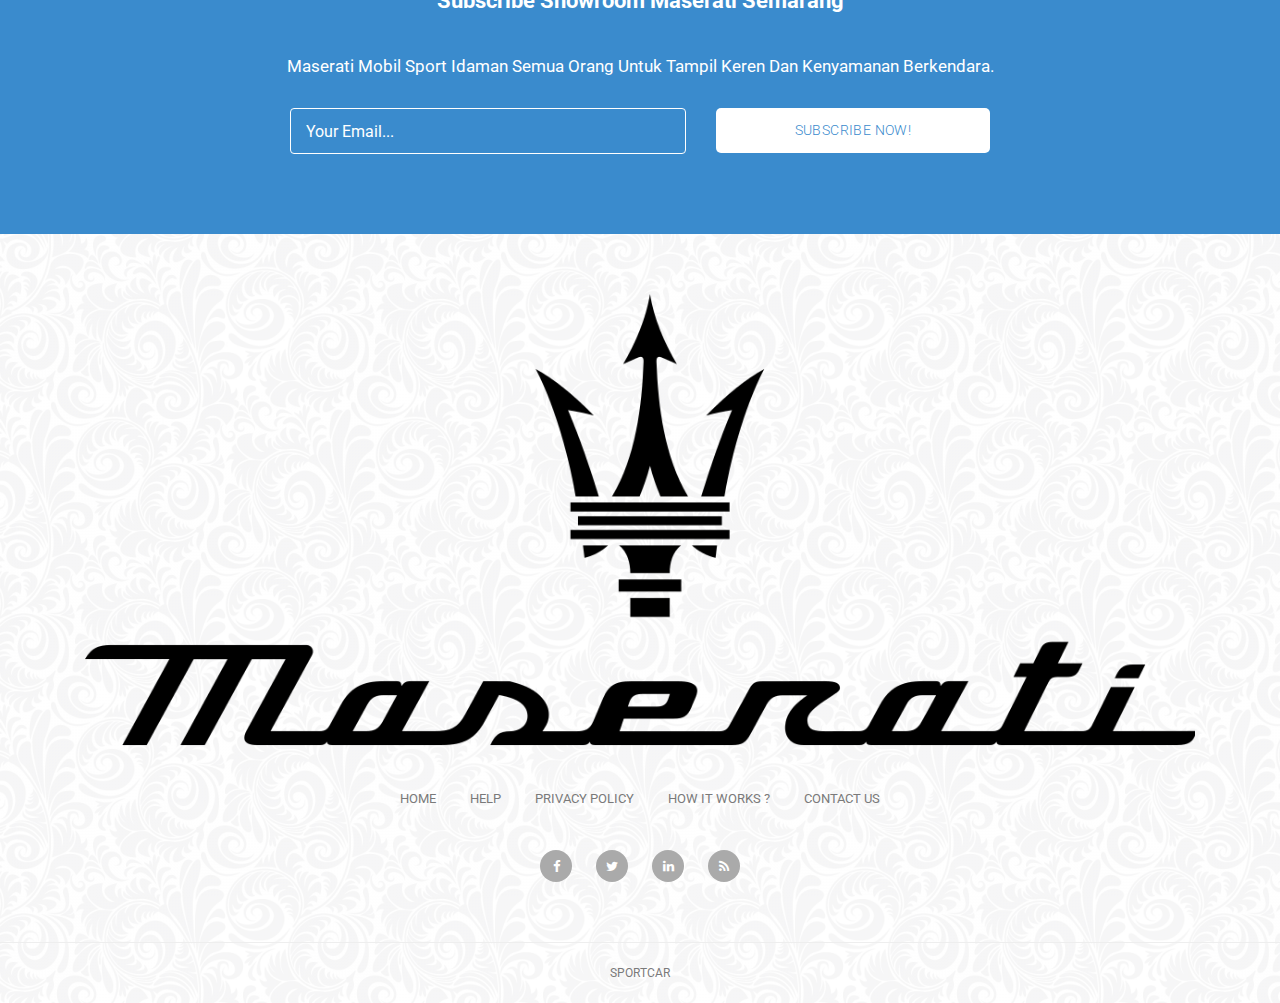
<file: single-product.html>
<!DOCTYPE html>
<html lang="en">
<body background="assets/images/background-batik-putih-2-300x300-1.png">

  <head>

    <meta charset="utf-8">
    <meta name="viewport" content="width=device-width, initial-scale=1, shrink-to-fit=no">
    <meta name="description" content="">
    <meta name="author" content="">
    <link href="https://fonts.googleapis.com/css?family=Roboto:100,300,400,500,700" rel="stylesheet">

    <title>Page Landing</title>

    
    <link href="vendor/bootstrap/css/bootstrap.min.css" rel="stylesheet">


    <!-- Additional CSS Files -->
    <link rel="stylesheet" href="assets/css/fontawesome.css">
    <link rel="stylesheet" href="assets/css/tooplate-main.css">
    <link rel="stylesheet" href="assets/css/owl.css">
    <link rel="stylesheet" href="assets/css/flex-slider.css">
<!--
Tooplate 2114 Pixie
https://www.tooplate.com/view/2114-pixie
-->
  </head>

  <body>
    
    <!-- Pre Header -->
    <div id="pre-header">
      <div class="container">
        <div class="row">
          <div class="col-md-12">
            <span>Showroom Maserati Semarang</span>
          </div>
        </div>
      </div>
    </div>

    <!-- Navigation -->
    <nav class="navbar navbar-expand-lg navbar-dark bg-dark static-top">
      <div class="container">
        <a class="navbar-brand" href="#"><img src="assets/images/logo.png" alt="" height="80px" width="85"></a>
        <button class="navbar-toggler" type="button" data-toggle="collapse" data-target="#navbarResponsive" aria-controls="navbarResponsive" aria-expanded="false" aria-label="Toggle navigation">
          <span class="navbar-toggler-icon"></span>
        </button>
        <div class="collapse navbar-collapse" id="navbarResponsive">
          <ul class="navbar-nav ml-auto">
            <li class="nav-item">
              <a class="nav-link" href="index.html">Home</a>
            </li>
            <li class="nav-item active">
              <a class="nav-link" href="products.html">Products
                <span class="sr-only">(current)</span>
              </a>
            </li>
            <li class="nav-item">
              <a class="nav-link" href="about.html">About Us</a>
            </li>
            <li class="nav-item">
              <a class="nav-link" href="contact.html">Contact Us</a>
            </li>
          </ul>
        </div>
      </div>
    </nav>

    <!-- Page Content -->
    <!-- Single Starts Here -->
    <div class="single-product">
      <div class="container">
        <div class="row">
          <div class="col-md-12">
            <div class="section-heading">
              <div class="line-dec"></div>
              <h1>Single Product</h1>
            </div>
          </div>
          <div class="col-md-6">
            <div class="product-slider">
              <div id="slider" class="flexslider">
                <ul class="slides">
                  <li>
                    <img src="assets/images/item-01.jpeg" />
                  </li>
                  <li>
                    <img src="assets/images/item-02 (2).jpg" />
                  </li>
                  <li>
                    <img src="assets/images/item-03 (2).jpg" />
                  </li>
                  <li>
                    <img src="assets/images/item-04 (2).jpg" />
                  </li>
                  <!-- items mirrored twice, total of 12 -->
                </ul>
              </div>
              <div id="carousel" class="flexslider">
                <ul class="slides">
                  <li>
                    <img src="assets/images/item-05 (2).jpg" />
                  </li>
                  <li>
                    <img src="assets/images/item-06 (2).jpg" />
                  </li>
                  <li>
                    <img src="assets/images/item-01.jpeg" />
                  </li>
                  <li>
                   <img src="assets/images/item-02 (2).jpg" />
                  </li>
                  <!-- items mirrored twice, total of 12 -->
                </ul>
              </div>
            </div>
          </div>
          <div class="col-md-6">
            <div class="right-content">
              <h4>Single Product Maserati Ghilbi</h4>
              <h6>RP1.000.000.000</h6>
              <p><h1>Spesifikasi Teknik Maserati Ghibli</h1>
			  <br>Ghibli ditawarkan dengan banyak fitur di setiap varian, sehingga membuatnya kompeten di segmen Sedan. MEntenagai Ghibli V6 adalah mesin 2979 cc yang menghasilkan 330 hp dengan torsi maksimum 500 Nm. Varian tertinggi Ghibli terbilang efisien dengan konsumsi BBM 7.2 kmpl untuk di dalam kota, dan 14.3 kmpl di jalan</br></p>
              <span>7 left on stock</span>
              <form action="" method="get">
                <label for="quantity">Quantity:</label>
                <input name="quantity" type="quantity" class="quantity-text" id="quantity" 
                	onfocus="if(this.value == '1') { this.value = ''; }" 
                    onBlur="if(this.value == '') { this.value = '1';}"
                    value="1">
                <input type="submit" class="button" value="Order Now!">
              </form>
              <div class="down-content">
                <div class="categories">
                  <h6>Category: <span><a href="#">Mobil Keluarga</a>,<a href="#">SportCar</a>,<a href="#">Hypercar</a></span></h6>
                </div>
                <div class="share">
                  <h6>Share: <span><a href="#"><i class="fa fa-facebook"></i></a><a href="#"><i class="fa fa-linkedin"></i></a><a href="#"><i class="fa fa-twitter"></i></a></span></h6>
                </div>
              </div>
            </div>
          </div>
        </div>
      </div>
    </div>
    <!-- Single Page Ends Here -->


    <!-- Similar Starts Here -->
    <div class="featured-items">
      <div class="container">
        <div class="row">
          <div class="col-md-12">
            <div class="section-heading">
              <div class="line-dec"></div>
              <h1>You May Also Like</h1>
            </div>
          </div>
          <div class="col-md-12">
            <div class="owl-carousel owl-theme">
              <a href="single-product.html">
                <div class="featured-item">
                  <img src="assets/images/item-01.jpeg" alt="Item 1">
                  <h4>Maserati Ghilbi</h4>
                  <h6>RP.1.000.000.000</h6>
                </div>
              </a>
              <a href="single-product.html">
                <div class="featured-item">
                  <img src="assets/images/item-02 (2).jpg" alt="Item 2">
                  <h4>Maserati Grand Turismo</h4>
                  <h6>RP2.500.000.000</h6>
                </div>
              </a>
              <a href="single-product.html">
                <div class="featured-item">
                  <img src="assets/images/item-03 (2).jpg" alt="Item 3"> 
                  <h4>Maserati Grand Cabrio</h4>
                  <h6>RP2.500.000.000</h6>
                </div>
              </a>
              <a href="single-product.html">
                <div class="featured-item">
                  <img src="assets/images/item-04 (2).jpg" alt="Item 4">
                  <h4>Maserati Levante</h4>
                  <h6>RP1.000.000.000</h6>
                </div>
              </a>
              <a href="single-product.html">
                <div class="featured-item">
                  <img src="assets/images/item-05 (2).jpg" alt="Item 5">
                  <h4>Maserati Grand Trofeo</h4>
                  <h6>RP3.000.000.000</h6>
                </div>
              </a>
              <a href="single-product.html">
                <div class="featured-item">
                  <img src="assets/images/item-06 (2).jpg" alt="Item 6">
                  <h4>Maserati MC20</h4>
                  <h6>RP8.000.000.000</h6>
                </div>
              </a>
              <a href="single-product.html">
                <div class="featured-item">
                  <img src="assets/images/item-04 (2).jpg" alt="Item 7">
                  <h4>Maserati Levante</h4>
                  <h6>RP1.000.000.000</h6>
                </div>
              </a>
              <a href="single-product.html">
                <div class="featured-item">
                 <img src="assets/images/item-05 (2).jpg" alt="Item 8">
                  <h4>Maserati Grand Trofeo</h4>
                  <h6>RP3.000.000.000</h6>
                </div>
              </a>
              <a href="single-product.html">
                <div class="featured-item">
                  <img src="assets/images/item-06 (2).jpg" alt="Item 9">
                  <h4>Maserati MC20</h4>
                  <h6>RP.8.000.000.000</h6>
                </div>
              </a>
            </div>
          </div>
        </div>
      </div>
    </div>
    <!-- Similar Ends Here -->


    <!-- Subscribe Form Starts Here -->
    <div class="subscribe-form">
      <div class="container">
        <div class="row">
          <div class="col-md-12">
            <div class="section-heading">
              <div class="line-dec"></div>
              <h1>Subscribe Showroom Maserati Semarang</h1>
            </div>
          </div>
          <div class="col-md-8 offset-md-2">
            <div class="main-content">
              <p>Maserati Mobil Sport Idaman Semua Orang Untuk Tampil Keren Dan Kenyamanan Berkendara.</p>
              <div class="container">
                <form id="subscribe" action="" method="get">
                  <div class="row">
                    <div class="col-md-7">
                      <fieldset>
                        <input name="email" type="text" class="form-control" id="email" 
                        onfocus="if(this.value == 'Your Email...') { this.value = ''; }" 
                    	onBlur="if(this.value == '') { this.value = 'Your Email...';}"
                    	value="Your Email..." required="">
                      </fieldset>
                    </div>
                    <div class="col-md-5">
                      <fieldset>
                        <button type="submit" id="form-submit" class="button">Subscribe Now!</button>
                      </fieldset>
                    </div>
                  </div>
                </form>
              </div>
            </div>
          </div>
        </div>
      </div>
    </div>
    <!-- Subscribe Form Ends Here -->


    
    <!-- Footer Starts Here -->
    <div class="footer">
      <div class="container">
        <div class="row">
          <div class="col-md-12">
            <div class="logo">
              <img src="assets/images/logo.png">
            </div>
          </div>
          <div class="col-md-12">
            <div class="footer-menu">
              <ul>
                <li><a href="#">Home</a></li>
                <li><a href="#">Help</a></li>
                <li><a href="#">Privacy Policy</a></li>
                <li><a href="#">How It Works ?</a></li>
                <li><a href="#">Contact Us</a></li>
              </ul>
            </div>
          </div>
          <div class="col-md-12">
            <div class="social-icons">
              <ul>
                <li><a href="#"><i class="fa fa-facebook"></i></a></li>
                <li><a href="#"><i class="fa fa-twitter"></i></a></li>
                <li><a href="#"><i class="fa fa-linkedin"></i></a></li>
                <li><a href="#"><i class="fa fa-rss"></i></a></li>
              </ul>
            </div>
          </div>
        </div>
      </div>
    </div>
    <!-- Footer Ends Here -->


    <!-- Sub Footer Starts Here -->
    <div class="sub-footer">
      <div class="container">
        <div class="row">
          <div class="col-md-12">
            <div class="copyright-text">
              <p>SPORTCAR</a></p>
            </div>
          </div>
        </div>
      </div>
    </div>
    <!-- Sub Footer Ends Here -->


    <!-- Bootstrap core JavaScript -->
    <script src="vendor/jquery/jquery.min.js"></script>
    <script src="vendor/bootstrap/js/bootstrap.bundle.min.js"></script>


    <!-- Additional Scripts -->
    <script src="assets/js/custom.js"></script>
    <script src="assets/js/owl.js"></script>
    <script src="assets/js/isotope.js"></script>
    <script src="assets/js/flex-slider.js"></script>


    <script language = "text/Javascript"> 
      cleared[0] = cleared[1] = cleared[2] = 0; //set a cleared flag for each field
      function clearField(t){                   //declaring the array outside of the
      if(! cleared[t.id]){                      // function makes it static and global
          cleared[t.id] = 1;  // you could use true and false, but that's more typing
          t.value='';         // with more chance of typos
          t.style.color='#fff';
          }
      }
    </script>


  </body>

</html>
</file>
<file: assets/css/tooplate-main.css>
/* 

Tooplate 2114 Pixie

https://www.tooplate.com/view/2114-pixie

*/

body {
	font-family: 'Roboto', sans-serif;
	transition: all 0.5s;
}
p {
	margin-bottom: 0px;
	font-size: 14px;
	color: #4a4a4a;
	line-height: 24px;
}
a {
	text-decoration: none!important;
}

.copyright-text {
	text-transform: uppercase;
}

.main-button a {
	background-color: #3a8bcd;
	border-radius: 5px;
	padding: 10px 15px;
	display: inline-block;
	color: #fff;
	font-size: 14px;
	text-transform: uppercase;
	font-weight: 300;
	letter-spacing: 0.4px;
	text-decoration: none;
	transition: all 0.5s;
}
.main-button a:hover {
	opacity: 0.7;
}
.section-heading {
	margin-top: 80px;
	margin-bottom: 40px;
}
.section-heading .line-dec {
	width: 30px;
	height: 5px;
	background-color: #3a8bcd;
}
.section-heading h1 {
	font-size: 22px;
	font-weight: 700;
	color: #1e1e1e;
	margin-top: 15px;
}

/* Pre Header Style */
#pre-header {
	background-color: #3a8bcd;
	text-align: center;
}
#pre-header span {
	color: #fff;
	font-size: 15px;
	padding: 10px 0px;
	display: inline-block;
}

/* Header Style */
.navbar .navbar-brand {
	text-align: center;
	width: 100%;
	position: relative;
	padding: 25px 0px;
}
.bg-dark {
	background-color: #fff!important;
	border-bottom: 1px solid #eee;
}
#navbarResponsive {
	z-index: 999;
	position: absolute;
	left: 50%;
	top: 105px;
	transform: translateX(-50%);
}
.navbar-dark .navbar-nav .nav-item {
	margin: 0px 15px;
}
.navbar-dark .navbar-nav .nav-link {
	text-transform: uppercase;
	font-size: 15px;
	font-weight: 700;
	color: #1e1e1e;
	transition: all 0.5s;
}
.navbar-dark .navbar-nav .nav-link:hover,
.navbar-dark .navbar-nav .active>.nav-link,
.navbar-dark .navbar-nav .nav-link.active,
.navbar-dark .navbar-nav .nav-link.show,
.navbar-dark .navbar-nav .show>.nav-link {
	color: #3a8bcd;
}
.navbar:after {
	width: 100%;
	height: 1px;
	background-color: #eee;
	content: '';
	position: absolute;
	left: 0;
	bottom: -52px;
}
.navbar-dark .navbar-toggler-icon {
	background-image: none;
}
.navbar-dark .navbar-toggler {
	border-color: #3a8bcd;
	background-color: #3a8bcd;	
	height: 50px;
	outline: none;
}
.navbar-dark .navbar-toggler-icon:after {
	content: '\f0c9';
	color: #FFF;
	font-size: 22px;
	line-height: 30px;
	font-family: 'FontAwesome';
}
/* Banner Style */
.banner {
	margin-top: 50px;
	background-image:url(../images/banner-bg.jpeg);
	background-size: cover;
	background-repeat: no-repeat;
	padding: 100px 0px;
	background-position: center center;
}
.banner .caption {
	background-color: rgba(250,250,250,0.9);
	padding: 30px;
	max-width: 450px;
}
.banner .caption h2 {
	margin-top: 0px;
	margin-bottom: 15px;
	font-size: 24px;
	font-weight: 700;
	color: #1e1e1e;
}
.banner .caption .line-dec {
	width: 30px;
	height: 5px;
	background-color: #3a8bcd;
}
.banner .caption p {
	margin-top: 15px;
	margin-bottom: 20px;
}

/* Featured Style */
.featured-items {
	margin-bottom: 70px;
}
.featured-item {
	border-radius: 5px;
	border: 1px solid #eee;
	padding: 20px;
	transition: all 0.5s;
}
.featured-item:hover {
	opacity: 0.9;
}
.featured-item img {
	width: 100%;
}
.featured-item h4 {
	font-size: 17px;
	font-weight: 700;
	color: #1e1e1e;
	margin-top: 15px;
	transition: all 0.5s;
}
.featured-item:hover h4 {
	color: #3a8bcd;
}
.featured-item h6 {
	color: #3a8bcd;
	font-size: 15px;
	font-weight: 700;
	margin-bottom: 0px;
}
.owl-theme .owl-dots {
	text-align: center;
	margin-top: 30px;
}
.owl-theme .owl-dots .owl-dot {
	outline: none;
}
.owl-theme .owl-dots .active span {
	background-color: #3a8bcd!important;
}
.owl-theme .owl-dots .owl-dot span {
	background-color: #aaa;
	width: 8px;
	height: 8px;
	display: inline-block;
	margin: 0px 5px;
	outline: none;
}



/* Subscribe Style */
.subscribe-form {
	background-color: #3a8bcd;
	padding: 80px 0px;
	text-align: center;
}
.subscribe-form .section-heading  {
	margin-top: 0px;
}
.subscribe-form .section-heading h1 {
	color: #fff;
}
.subscribe-form .section-heading .line-dec {
	background-color: #fff;
	margin: 0 auto;
}
.subscribe-form .main-content p {
	font-size: 17px;
	color: #fff;
	margin-bottom: 30px;
}
.subscribe-form .main-content form  {
	color: #fff;
	display: inline;
}
.subscribe-form .main-content form input {
	display: inline;
}
.subscribe-form .main-content form input {
	width: 100%;
	height: 46px;
	border: 1px solid #fff;
	background-color: transparent;
	padding-left: 15px;
	color: #fff;
	outline: none;
}
.subscribe-form .main-content form button:focus {
	color: #fff!important;
}
.subscribe-form .main-content form button {
	width: 100%;
	height: 45px;
	cursor: pointer;
	background-color: #fff;
	outline: none;
	border-radius: 5px;
	padding: 10px 15px;
	display: inline-block;
	color: #3a8bcd;
	font-size: 14px;
	text-transform: uppercase;
	font-weight: 300;
	letter-spacing: 0.4px;
	text-decoration: none;
	transition: all 0.5s;
	box-shadow: none;
	border: none;
}


/* Footer Style */
.footer {
	text-align: center;
}
.footer ul {
	padding: 0px;
	margin: 0px;
}
.footer ul li {
	list-style: none;
	display: inline-block;
}
.footer .logo img {
	max-width: 100%;
	margin-top: 60px;
	margin-bottom: 40px;
}
.footer .footer-menu {
	margin-bottom: 40px;
}
.footer .footer-menu ul li {
	margin: 0px 15px;
}
.footer .footer-menu a {
	font-size: 13px;
	color: #7a7a7a;
	text-transform: uppercase;
	transition: all 0.5s;
}
.footer .footer-menu a:hover {
	color: #3a8bcd;
	text-decoration: none;
}
.footer .social-icons {
	margin-bottom: 60px;
}
.footer .social-icons ul li {
	margin: 0px 10px;
}
.footer .social-icons a {
	width: 32px;
	height: 32px;
	color: #fff;
	background-color: #aaa;
	text-align: center;
	display: inline-block;
	line-height: 33px;
	border-radius: 50%;
	font-size: 13px;
	transition: all 0.5s;
}
.footer .social-icons a:hover {
	background-color: #3a8bcd;
}

/* Sub Footer Style */
.sub-footer {
	border-top: 1px solid #eee;
	text-align: center;
}
.sub-footer p {
	font-size: 12px;
	color: #7a7a7a;
	line-height: 60px;
}
.sub-footer a {
	color: #3a8bcd;
	text-decoration: none;
}

/* Featured Page Style */
.featured-page {
	margin-top: 130px;
	margin-bottom: 40px;
}
.featured-page .section-heading {
	margin-top: 0px;
	margin-bottom: 0px;
}
.featured-page #filters {
	margin-top: 15px;
	text-align: right;
}
.featured .featured-item {
	margin-bottom: 30px;
	text-decoration: none;
}
.featured .featured-item h4 {
	transition: all 0.5s;
}
.featured .featured-item:hover h4 {
	color: #3a8bcd;
}
#filter button {
	outline: none;
}
#filter .btn-primary.focus,
.btn-primary:focus {
	color: #3a8bcd!important;
	box-shadow: none!important;
}
#filters .btn-primary {
	color: #1e1e1e;
	border: none;
	font-size: 15px;
	font-weight: 700;
	background-color: transparent;
}
/* Isotope Transitions
------------------------------- */
.isotope,
.isotope .item {
  -webkit-transition-duration: 0.8s;
     -moz-transition-duration: 0.8s;
      -ms-transition-duration: 0.8s;
       -o-transition-duration: 0.8s;
          transition-duration: 0.8s;
}

.isotope {
  -webkit-transition-property: height, width;
     -moz-transition-property: height, width;
      -ms-transition-property: height, width;
       -o-transition-property: height, width;
          transition-property: height, width;
}

.isotope .item {
  -webkit-transition-property: -webkit-transform, opacity;
     -moz-transition-property:    -moz-transform, opacity;
      -ms-transition-property:     -ms-transform, opacity;
       -o-transition-property:         top, left, opacity;
          transition-property:         transform, opacity;
}

.page-navigation ul {
	text-align: center;
	border-top: 1px solid #eee;
	padding: 30px  0px 0px 0px;
	margin: 0px 0px 80px 0px;
}
.page-navigation ul li {
	display: inline-block;
}
.page-navigation ul li a {
	width: 40px;
	height: 40px;
	display: inline-block;
	text-align: center;
	line-height: 38px;
	border: 1px solid #eee;
	border-radius: 5px;
	font-weight: 700;
	color: #1e1e1e;
	font-size: 15px;
	text-decoration: none;
	transition: all 0.5s;
}
.page-navigation ul li a:hover,
.page-navigation ul li.current-page a {
	background-color: #3a8bcd;
	border-color: #3a8bcd;
	color: #fff;
}



/* Single Product Style */
.single-product .product-slider {
	padding: 20px;
	border: 1px solid #eee!important;
	border-radius: 5px;
}
.flexslider {
	border: none!important;
}
#carousel {
	margin-top: 20px;
}
#carousel .slides li {
	width: 150px!important;
}
.single-product .right-content h4 {
	font-size: 17px;
	font-weight: 700;
	margin-top: 0px;
}
.single-product .right-content h6 {
	color: #3a8bcd;
	font-size: 17px;
	font-weight: 700;
	margin-top: 10px;
}
.single-product .right-content p {
	margin-top: 20px;
	margin-bottom: 30px;
}
.single-product .right-content span {
	font-size: 14px;
	color: #3a8bcd;
	font-weight: 500;
	display: inline-block;
	margin-bottom: 15px;
}
.single-product .right-content label {
	font-size: 14px;
	color: #4a4a4a;
}
.single-product .right-content .quantity-text {
	margin-left: 10px;
	width: 44px;
	height: 44px;
	line-height: 42px;
	font-size: 14px;
	font-weight: 700;
	color: #4a4a4a;
	display: inline-block;
	text-align: center;
	outline: none;
	border: 1px solid #eee;
}
.single-product .right-content .button {
	margin-left: 15px;
	cursor: pointer;
	background-color: #3a8bcd;
	outline: none;
	border-radius: 5px;
	padding: 10px 15px;
	display: inline-block;
	color: #fff;
	font-size: 14px;
	text-transform: uppercase;
	font-weight: 300;
	letter-spacing: 0.4px;
	text-decoration: none;
	transition: all 0.5s;
	box-shadow: none;
	border: none;
}
.single-product .right-content .down-content span {
	margin-bottom: 0px;
	display: inline-block;
	margin-left: 8px;
	color: #aaa;
}
.single-product .right-content .down-content span a {
	color: #aaa;
	font-weight: 400;
	margin-left: 4px;
	transition: all 0.5s;
}
.single-product .right-content .down-content span a:hover {
	color: #3a8bcd;
}
.single-product .right-content .down-content span a:hover i {
	background-color: #3a8bcd;
}
.single-product .right-content .down-content span a i {
	transition: all 0.5s;
	background-color: #aaa;
	width: 26px;
	height: 26px;
	display: inline-block;
	text-align: center;
	line-height: 26px;
	border-radius: 50%;
	color: #fff;
	font-size: 12px;
	margin-right: 5px;
}
.single-product .right-content .down-content .categories {
	border-top: 1px solid #eee;
	margin-top: 30px;
	padding: 10px 0px;
}
.single-product .right-content .down-content .share {
	border-top: 1px solid #eee;
	padding: 10px 0px;
}
.single-product .right-content .down-content h6 {
	font-size: 14px;
	color: #4a4a4a;
	font-weight: 400;
}



/* About Us Style */
.about-page {
	margin-top: 50px;
    margin-bottom: 80px;
}
.about-page .right-content h4 {
	font-size: 17px;
	font-weight: 700;
	margin-top: 0px;
	margin-bottom: 20px;
}
.about-page .left-image img {
	max-width: 100%;
}
.about-page .right-content span {
	display: inline-block;
	margin-left: 8px;
}
.about-page .right-content span a i {
	transition: all 0.5s;
	background-color: #aaa;
	width: 26px;
	height: 26px;
	display: inline-block;
	text-align: center;
	line-height: 26px;
	border-radius: 50%;
	color: #fff;
	font-size: 12px;
	margin-right: 5px;
}
.about-page .right-content .share {
	margin-top: 20px;
	border-top: 1px solid #eee;
	padding: 15px 0px;
}
.about-page .right-content h6 {
	font-size: 14px;
	color: #4a4a4a;
	font-weight: 400;
}
.about-page .right-content span a:hover i {
	background-color: #3a8bcd;
}




/* Contact Page Style */
.contact-page {
	margin-top: 50px;
    margin-bottom: 80px;
}
.contact-page .right-content input,
.contact-page .right-content textarea {
	border-radius: 0px;
	outline: none;
	box-shadow: none;
	font-size: 14px;
	margin-bottom: 30px;
}
.contact-page .right-content input {
	height: 44px;
	line-height: 44px;
}
.contact-page .right-content textarea {
	height: 200px;
	max-height: 280px;
}
.contact-page .right-content span {
	display: inline-block;
	margin-left: 8px;
}
.contact-page .right-content span a i {
	transition: all 0.5s;
	background-color: #aaa;
	width: 26px;
	height: 26px;
	display: inline-block;
	text-align: center;
	line-height: 26px;
	border-radius: 50%;
	color: #fff;
	font-size: 12px;
	margin-right: 5px;
}
.contact-page .right-content .share {
	margin-top: 30px;
	border-top: 1px solid #eee;
	padding: 15px 0px;
}
.contact-page .right-content h6 {
	font-size: 14px;
	color: #4a4a4a;
	font-weight: 400;
}
.contact-page .right-content span a:hover i {
	background-color: #3a8bcd;
}
.contact-page .right-content .button {
	cursor: pointer;
	background-color: #3a8bcd;
	outline: none;
	border-radius: 5px;
	padding: 10px 15px;
	display: inline-block;
	color: #fff;
	font-size: 14px;
	text-transform: uppercase;
	font-weight: 300;
	letter-spacing: 0.4px;
	text-decoration: none;
	transition: all 0.5s;
	box-shadow: none;
	border: none;
}






/* Responsive Style */
@media (max-width: 991px) {

	.banner {
		border-top: none;
		margin-top: 0px;
	}
	.navbar .navbar-brand {
		width: auto;
	}
	.navbar:after {
		display: none;
	}
	#navbarResponsive {
	    z-index: 99999;
	    position: absolute;
	    top: 96px;
	    width: 100%;
	    text-align: center;
	    background-color: rgba(250,250,250,0.95);
	    box-shadow: 0px 10px 10px rgba(0,0,0,0.1);
	}
	.navbar-dark .navbar-nav .nav-item {
		border-bottom: 1px solid #eee;
	}
	.navbar-dark .navbar-nav .nav-item:last-child {
		border-bottom: none;
	}
	.navbar-dark .navbar-nav .nav-link {
		padding: 15px 0px;
	}
	.featured-page #filters {
		text-align: right;
	} 
	.single-product .right-content {
		margin-top: 30px;
	}
	.about-page .right-content {
		margin-top: 30px;
	}
	.contact-page .right-content {
		margin-top: 30px;
	}
	.contact-page .right-content .col-md-6,
	.contact-page .right-content .col-md-12 {
		padding: 0px;
	}
	.featured-page {
		margin-top: 80px;
	}
	.about-page,
	.contact-page {
		margin-top: 0px;
	}

}

@media (max-width: 767px) {

	.subscribe-form .main-content form input.button {
		margin-top: 20px;
	}
	.featured-page #filters {
		margin-top: 15px;
		text-align: left;
	} 

}
</file>
<file: assets/css/flex-slider.css>
/*
 * jQuery FlexSlider v2.7.1
 * http://www.woothemes.com/flexslider/
 *
 * Copyright 2012 WooThemes
 * Free to use under the GPLv2 and later license.
 * http://www.gnu.org/licenses/gpl-2.0.html
 *
 * Contributing author: Tyler Smith (@mbmufffin)
 *
 */
/* ====================================================================================================================
 * FONT-FACE
 * ====================================================================================================================*/
@font-face {
  font-family: 'flexslider-icon';
  src: url('../fonts/flexslider-icon.eot');
  src: url('../fonts/flexslider-icon.eot?#iefix') format('embedded-opentype'), url('../fonts/flexslider-icon.woff') format('woff'), url('../fonts/flexslider-icon.ttf') format('truetype'), url('../fonts/flexslider-icon.svg#flexslider-icon') format('svg');
  font-weight: normal;
  font-style: normal;
}
/* ====================================================================================================================
 * RESETS
 * ====================================================================================================================*/
.flex-container a:hover,
.flex-slider a:hover {
  outline: none;
}
.slides,
.slides > li,
.flex-control-nav,
.flex-direction-nav {
  margin: 0;
  padding: 0;
  list-style: none;
}
.flex-pauseplay span {
  text-transform: capitalize;
}
/* ====================================================================================================================
 * BASE STYLES
 * ====================================================================================================================*/
.flexslider {
  margin: 0;
  padding: 0;
}
.flexslider .slides > li {
  display: none;
  -webkit-backface-visibility: hidden;
}
.flexslider .slides img {
  width: 100%;
  display: block;
}
.flexslider .slides:after {
  content: "\0020";
  display: block;
  clear: both;
  visibility: hidden;
  line-height: 0;
  height: 0;
}
html[xmlns] .flexslider .slides {
  display: block;
}
* html .flexslider .slides {
  height: 1%;
}
.no-js .flexslider .slides > li:first-child {
  display: block;
}
/* ====================================================================================================================
 * DEFAULT THEME
 * ====================================================================================================================*/
.flexslider {
  margin: 0;
  background: #fff;
  border: 4px solid #fff;
  position: relative;
  zoom: 1;
  -webkit-border-radius: 4px;
  -moz-border-radius: 4px;
  border-radius: 4px;
  -webkit-box-shadow: '' 0 1px 4px rgba(0, 0, 0, 0.2);
  -moz-box-shadow: '' 0 1px 4px rgba(0, 0, 0, 0.2);
  -o-box-shadow: '' 0 1px 4px rgba(0, 0, 0, 0.2);
  box-shadow: '' 0 1px 4px rgba(0, 0, 0, 0.2);
}
.flexslider .slides {
  zoom: 1;
}
.flexslider .slides img {
  height: auto;
  -moz-user-select: none;
}
.flex-viewport {
  max-height: 2000px;
  -webkit-transition: all 1s ease;
  -moz-transition: all 1s ease;
  -ms-transition: all 1s ease;
  -o-transition: all 1s ease;
  transition: all 1s ease;
}
.loading .flex-viewport {
  max-height: 300px;
}
@-moz-document url-prefix() {
  .loading .flex-viewport {
    max-height: none;
  }
}
.carousel li {
  margin-right: 5px;
}
.flex-direction-nav {
  *height: 0;
}
.flex-direction-nav a {
  text-decoration: none;
  display: block;
  width: 40px;
  height: 40px;
  line-height: 40px;
  margin: -20px 0 0;
  position: absolute;
  top: 50%;
  z-index: 10;
  overflow: hidden;
  opacity: 0;
  cursor: pointer;
  color: rgba(0, 0, 0, 0.8);
  text-shadow: 1px 1px 0 rgba(255, 255, 255, 0.3);
  -webkit-transition: all 0.3s ease-in-out;
  -moz-transition: all 0.3s ease-in-out;
  -ms-transition: all 0.3s ease-in-out;
  -o-transition: all 0.3s ease-in-out;
  transition: all 0.3s ease-in-out;
}
.flex-direction-nav a:before {
  font-family: "flexslider-icon";
  font-size: 26px;
  display: inline-block;
  content: '\f001';
  color: rgba(0, 0, 0, 0.8);
  text-shadow: 1px 1px 0 rgba(255, 255, 255, 0.3);
}
.flex-direction-nav a.flex-next:before {
  content: '\f002';
}
.flex-direction-nav .flex-prev {
  left: -50px;
}
.flex-direction-nav .flex-next {
  right: -50px;
  text-align: right;
}
.flexslider:hover .flex-direction-nav .flex-prev {
  opacity: 0.7;
  left: 10px;
}
.flexslider:hover .flex-direction-nav .flex-prev:hover {
  opacity: 1;
}
.flexslider:hover .flex-direction-nav .flex-next {
  opacity: 0.7;
  right: 10px;
}
.flexslider:hover .flex-direction-nav .flex-next:hover {
  opacity: 1;
}
.flex-direction-nav .flex-disabled {
  opacity: 0!important;
  filter: alpha(opacity=0);
  cursor: default;
  z-index: -1;
}
.flex-pauseplay a {
  display: block;
  width: 20px;
  height: 20px;
  position: absolute;
  bottom: 5px;
  left: 10px;
  opacity: 0.8;
  z-index: 10;
  overflow: hidden;
  cursor: pointer;
  color: #000;
}
.flex-pauseplay a:before {
  font-family: "flexslider-icon";
  font-size: 20px;
  display: inline-block;
  content: '\f004';
}
.flex-pauseplay a:hover {
  opacity: 1;
}
.flex-pauseplay a.flex-play:before {
  content: '\f003';
}
.flex-control-nav {
  width: 100%;
  position: absolute;
  bottom: -40px;
  text-align: center;
}
.flex-control-nav li {
  margin: 0 6px;
  display: inline-block;
  zoom: 1;
  *display: inline;
}
.flex-control-paging li a {
  width: 11px;
  height: 11px;
  display: block;
  background: #666;
  background: rgba(0, 0, 0, 0.5);
  cursor: pointer;
  text-indent: -9999px;
  -webkit-box-shadow: inset 0 0 3px rgba(0, 0, 0, 0.3);
  -moz-box-shadow: inset 0 0 3px rgba(0, 0, 0, 0.3);
  -o-box-shadow: inset 0 0 3px rgba(0, 0, 0, 0.3);
  box-shadow: inset 0 0 3px rgba(0, 0, 0, 0.3);
  -webkit-border-radius: 20px;
  -moz-border-radius: 20px;
  border-radius: 20px;
}
.flex-control-paging li a:hover {
  background: #333;
  background: rgba(0, 0, 0, 0.7);
}
.flex-control-paging li a.flex-active {
  background: #000;
  background: rgba(0, 0, 0, 0.9);
  cursor: default;
}
.flex-control-thumbs {
  margin: 5px 0 0;
  position: static;
  overflow: hidden;
}
.flex-control-thumbs li {
  width: 25%;
  float: left;
  margin: 0;
}
.flex-control-thumbs img {
  width: 100%;
  height: auto;
  display: block;
  opacity: .7;
  cursor: pointer;
  -moz-user-select: none;
  -webkit-transition: all 1s ease;
  -moz-transition: all 1s ease;
  -ms-transition: all 1s ease;
  -o-transition: all 1s ease;
  transition: all 1s ease;
}
.flex-control-thumbs img:hover {
  opacity: 1;
}
.flex-control-thumbs .flex-active {
  opacity: 1;
  cursor: default;
}
/* ====================================================================================================================
 * RESPONSIVE
 * ====================================================================================================================*/
@media screen and (max-width: 860px) {
  .flex-direction-nav .flex-prev {
    opacity: 1;
    left: 10px;
  }
  .flex-direction-nav .flex-next {
    opacity: 1;
    right: 10px;
  }
}
</file>
